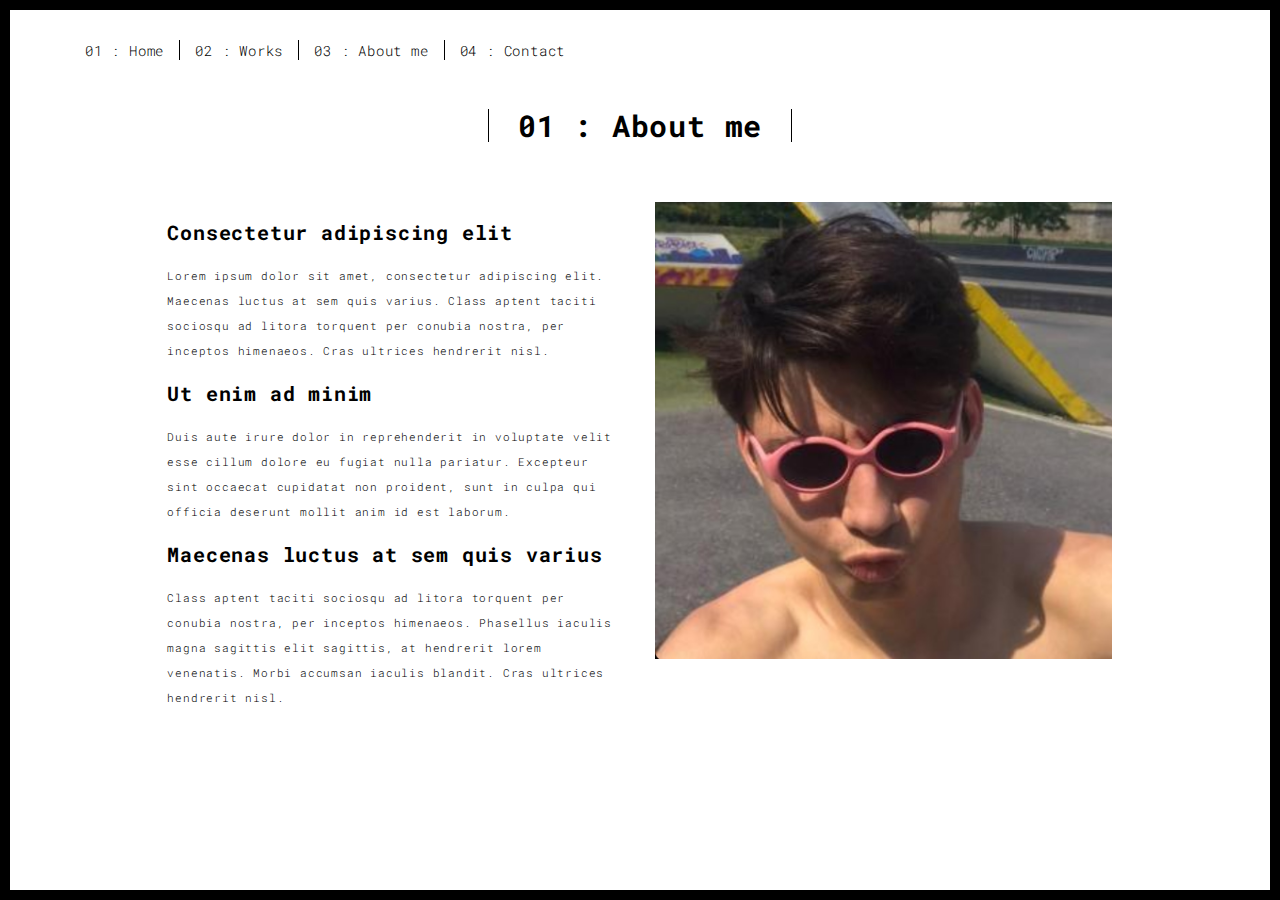
<file: univers/about.html>
<!DOCTYPE html>
<html lang="en">

<head>
  <meta charset="UTF-8">
  <meta content="IE=edge" http-equiv="X-UA-Compatible">
  <meta content="width=device-width,initial-scale=1" name="viewport">
  <meta content="description" name="description">
  <meta name="google" content="notranslate" />
  <meta content="Mashup templates have been developped by Orson.io team" name="author">

  <!-- Disable tap highlight on IE -->
  <meta name="msapplication-tap-highlight" content="no">
  
  <link rel="apple-touch-icon" sizes="180x180" href="./assets/apple-icon-180x180.png">
  <link href="./assets/favicon.ico" rel="icon">

  <title>Title page</title>  

<link href="./main.3f6952e4.css" rel="stylesheet"></head>

<body class="">
<div id="site-border-left"></div>
<div id="site-border-right"></div>
<div id="site-border-top"></div>
<div id="site-border-bottom"></div>
 <!-- Add your content of header -->
<header>
  <nav class="navbar  navbar-fixed-top navbar-default">
    <div class="container">
        <button type="button" class="navbar-toggle collapsed" data-toggle="collapse" data-target="#navbar-collapse" aria-expanded="false">
          <span class="sr-only">Toggle navigation</span>
          <span class="icon-bar"></span>
          <span class="icon-bar"></span>
          <span class="icon-bar"></span>
        </button>

      <div class="collapse navbar-collapse" id="navbar-collapse">
        <ul class="nav navbar-nav ">
          <li><a href="./index.html" title="">01 : Home</a></li>
          <li><a href="./works.html" title="">02 : Works</a></li>
          <li><a href="./about.html" title="">03 : About me</a></li>
          <li><a href="./contact.html" title="">04 : Contact</a></li>
        </ul>


      </div> 
    </div>
  </nav>
</header>

<div class="section-container">
    <div class="container">
      <div class="row">
        <div class="col-xs-12">
          <div class="section-container-spacer text-center">
            <h1 class="h2">01 : About me</h1>
          </div>
          
          <div class="row">
            <div class="col-md-10 col-md-offset-1">
              <div class="row">
                <div class="col-xs-12 col-md-6">
                  <h3>Consectetur adipiscing elit</h3>
                  <p>Lorem ipsum dolor sit amet, consectetur adipiscing elit. Maecenas luctus at sem quis varius. 
                  Class aptent taciti sociosqu ad litora torquent per conubia nostra, per inceptos himenaeos. Cras ultrices hendrerit nisl.</p>
                  <h3>Ut enim ad minim </h3>
                  <p>Duis aute irure dolor in reprehenderit in voluptate velit esse
                  cillum dolore eu fugiat nulla pariatur. Excepteur sint occaecat cupidatat non
                  proident, sunt in culpa qui officia deserunt mollit anim id est laborum. 
                  <h3>Maecenas luctus at sem quis varius</h3>
                  <p>
                  Class aptent taciti sociosqu ad litora torquent per conubia nostra, per inceptos himenaeos. Phasellus iaculis magna sagittis elit sagittis, at hendrerit lorem venenatis. Morbi accumsan iaculis blandit. Cras ultrices hendrerit nisl.</p>
                </div>
                <div class="col-xs-12 col-md-6">
                  <img src="assets/images/IMG_20211205_004903_139.jpg" class="img-responsive" alt="">
                </div>
              </div>
            </div>
          </div>
          
          
       </div>
      </div>
    </div>
  </div>


<footer class="footer-container text-center">
  <div class="container">
    <div class="row">
      <div class="col-xs-12">
        
      </div>
    </div>
  </div>
</footer>

<script>
  document.addEventListener("DOMContentLoaded", function (event) {
     navActivePage();
  });
</script>

<!-- Google Analytics: change UA-XXXXX-X to be your site's ID 

<script>
  (function (i, s, o, g, r, a, m) {
    i['GoogleAnalyticsObject'] = r; i[r] = i[r] || function () {
      (i[r].q = i[r].q || []).push(arguments)
    }, i[r].l = 1 * new Date(); a = s.createElement(o),
      m = s.getElementsByTagName(o)[0]; a.async = 1; a.src = g; m.parentNode.insertBefore(a, m)
  })(window, document, 'script', '//www.google-analytics.com/analytics.js', 'ga');
  ga('create', 'UA-XXXXX-X', 'auto');
  ga('send', 'pageview');
</script>

--> <script type="text/javascript" src="./main.70a66962.js"></script></body>

</html>
</file>
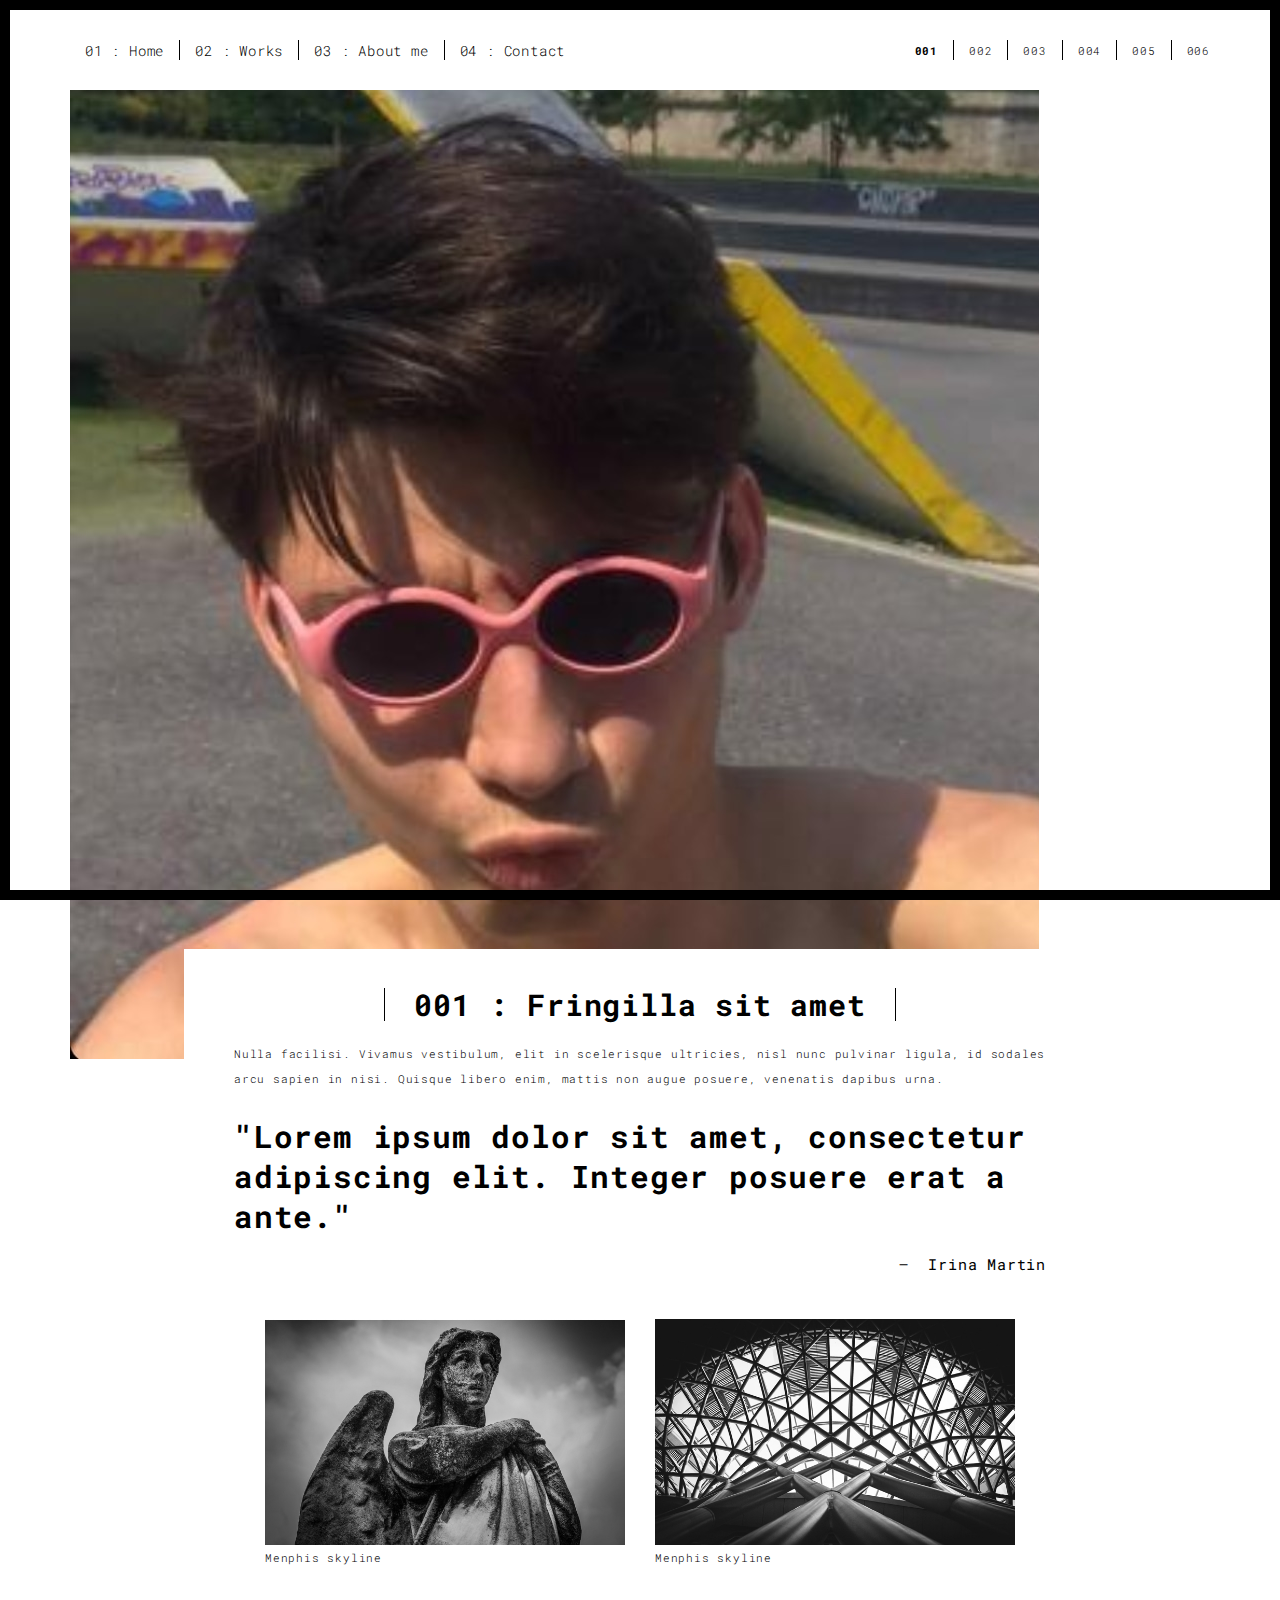
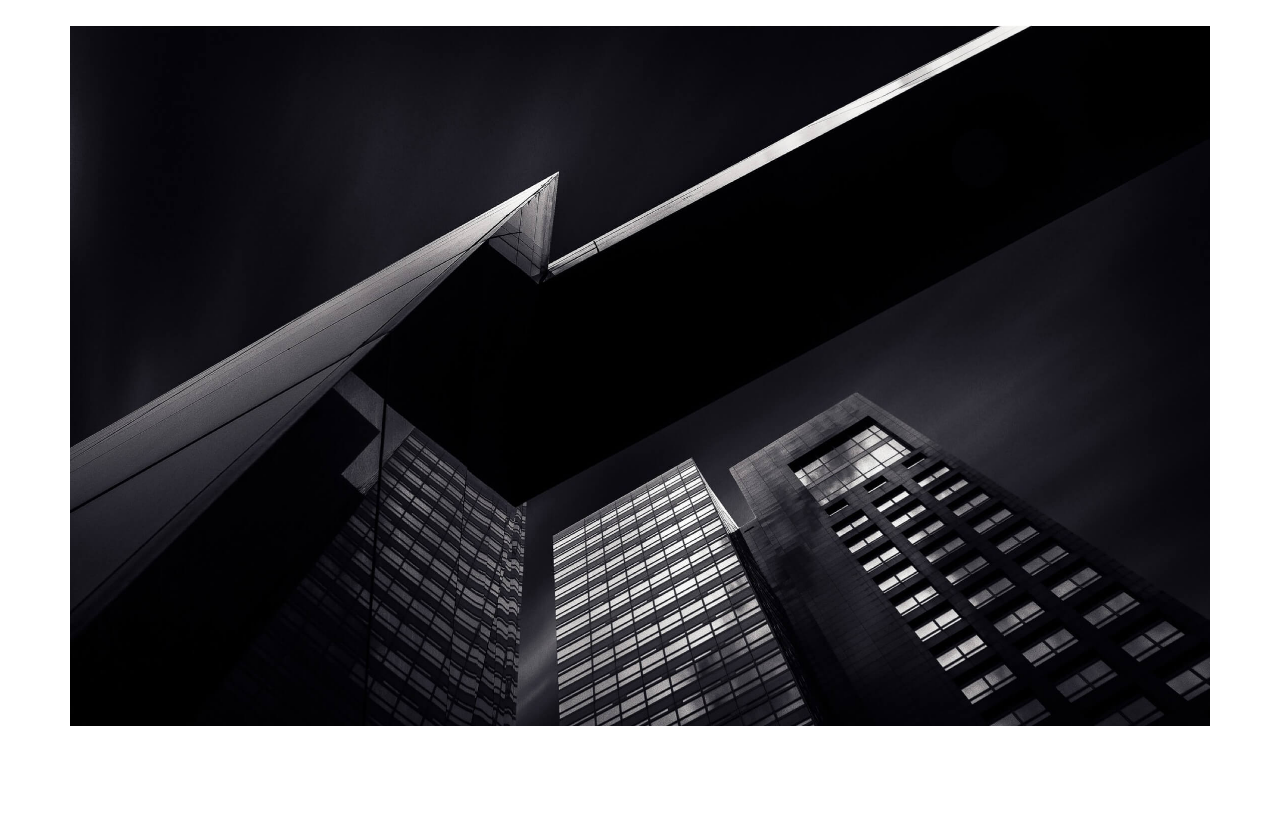
<file: univers/work.html>
<!DOCTYPE html>
<html lang="en">

<head>
  <meta charset="UTF-8">
  <meta content="IE=edge" http-equiv="X-UA-Compatible">
  <meta content="width=device-width,initial-scale=1" name="viewport">
  <meta content="description" name="description">
  <meta name="google" content="notranslate" />
  <meta content="Mashup templates have been developped by Orson.io team" name="author">

  <!-- Disable tap highlight on IE -->
  <meta name="msapplication-tap-highlight" content="no">
  
  <link rel="apple-touch-icon" sizes="180x180" href="./assets/apple-icon-180x180.png">
  <link href="./assets/favicon.ico" rel="icon">

  <title>Work</title>  

<link href="./main.3f6952e4.css" rel="stylesheet"></head>

<body class="">
<div id="site-border-left"></div>
<div id="site-border-right"></div>
<div id="site-border-top"></div>
<div id="site-border-bottom"></div>
<!-- Add your content of header -->
<header>
  <nav class="navbar  navbar-fixed-top navbar-default">
    <div class="container">
        <button type="button" class="navbar-toggle collapsed" data-toggle="collapse" data-target="#navbar-collapse" aria-expanded="false">
          <span class="sr-only">Toggle navigation</span>
          <span class="icon-bar"></span>
          <span class="icon-bar"></span>
          <span class="icon-bar"></span>
        </button>

      <div class="collapse navbar-collapse" id="navbar-collapse">
        <ul class="nav navbar-nav ">
          <li><a href="./index.html" title="">01 : Home</a></li>
          <li><a href="./works.html" title="">02 : Works</a></li>
          <li><a href="./about.html" title="">03 : About me</a></li>
          <li><a href="./contact.html" title="">04 : Contact</a></li>
        </ul>


          <ul class="nav navbar-nav navbar-right navbar-small visible-md visible-lg">
            <li><a href="./index.html" title="" class="active">001</a></li>
            <li><a href="./index.html" title="">002</a></li>
            <li><a href="./index.html" title="">003</a></li>
            <li><a href="./index.html" title="">004</a></li>
            <li><a href="./index.html" title="">005</a></li>
            <li><a href="./index.html" title="">006</a></li>
          </ul>


      </div> 
    </div>
  </nav>
</header>
<div class="section-container">
  <div class="container">
    <div class="row">
      <div class="col-xs-12">
        <img src="assets/images/IMG_20211205_004903_139.jpg"img-responsive" alt="">
        <div class="card-container">
          <div class="text-center">
            <h1 class="h2">001 : Fringilla sit amet</h1>
          </div>
          <p>Nulla facilisi. Vivamus vestibulum, elit in scelerisque ultricies, nisl nunc pulvinar ligula, id sodales arcu sapien in nisi. Quisque libero enim, mattis non augue posuere, venenatis dapibus urna.</p>

          <blockquote>
            <p>"Lorem ipsum dolor sit amet, consectetur adipiscing elit. Integer posuere erat a ante."</p>
            <small class="pull-right">Irina Martin</small>
          </blockquote>
        </div>
      </div>

      
      
      <div class="col-md-8 col-md-offset-2 section-container-spacer">
        <div class="row">
          <div class="col-xs-12 col-md-6">
            <img src="./assets/images/work001-02.jpg" class="img-responsive" alt="">
            <p>Menphis skyline</p>
          </div>
          <div class="col-xs-12 col-md-6">
            <img src="./assets/images/work001-03.jpg" class="img-responsive" alt="">
            <p>Menphis skyline</p>
          </div>
        </div>
      </div>

      <div class="col-xs-12">
        <img src="./assets/images/work001-04.jpg" class="img-responsive" alt="">
      </div>

    </div>
  </div>
</div>


<footer class="footer-container text-center">
  <div class="container">
    <div class="row">
      <div class="col-xs-12">
      </div>
    </div>
  </div>
</footer>

<script>
  document.addEventListener("DOMContentLoaded", function (event) {
     navActivePage();
  });
</script>

<!-- Google Analytics: change UA-XXXXX-X to be your site's ID 

<script>
  (function (i, s, o, g, r, a, m) {
    i['GoogleAnalyticsObject'] = r; i[r] = i[r] || function () {
      (i[r].q = i[r].q || []).push(arguments)
    }, i[r].l = 1 * new Date(); a = s.createElement(o),
      m = s.getElementsByTagName(o)[0]; a.async = 1; a.src = g; m.parentNode.insertBefore(a, m)
  })(window, document, 'script', '//www.google-analytics.com/analytics.js', 'ga');
  ga('create', 'UA-XXXXX-X', 'auto');
  ga('send', 'pageview');
</script>

--> <script type="text/javascript" src="./main.70a66962.js"></script></body>

</html>
</file>
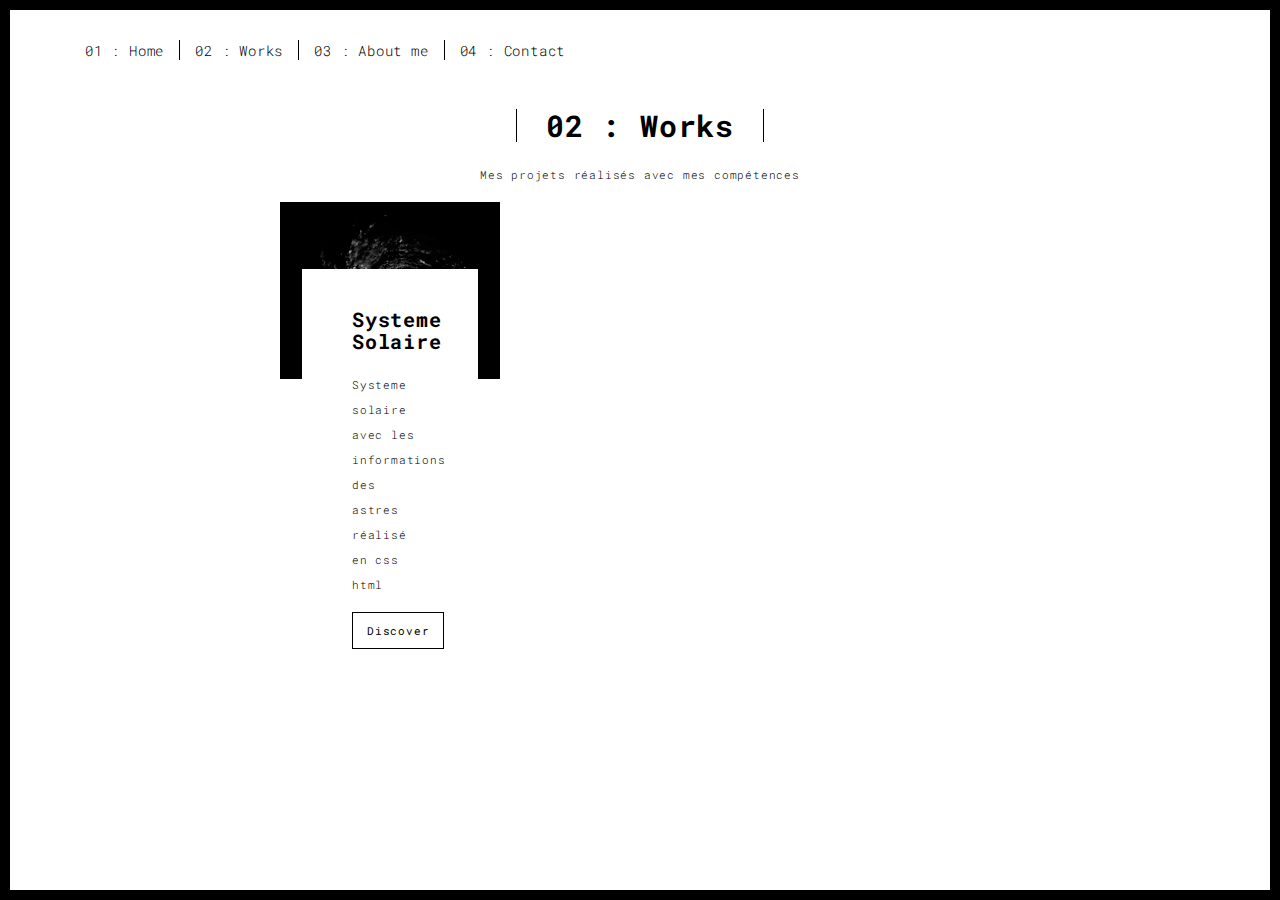
<file: univers/works.html>
<!DOCTYPE html>
<html lang="en">

<head>
  <meta charset="UTF-8">
  <meta content="IE=edge" http-equiv="X-UA-Compatible">
  <meta content="width=device-width,initial-scale=1" name="viewport">
  <meta content="description" name="description">
  <meta name="google" content="notranslate" />
  <meta content="Mashup templates have been developped by Orson.io team" name="author">

  <!-- Disable tap highlight on IE -->
  <meta name="msapplication-tap-highlight" content="no">
  
  <link rel="apple-touch-icon" sizes="180x180" href="./assets/apple-icon-180x180.png">
  <link href="./assets/favicon.ico" rel="icon">

  <title>Project</title>  

<link href="./main.3f6952e4.css" rel="stylesheet"></head>

<body class="">
<div id="site-border-left"></div>
<div id="site-border-right"></div>
<div id="site-border-top"></div>
<div id="site-border-bottom"></div>
 <!-- Add your content of header -->
<header>
  <nav class="navbar  navbar-fixed-top navbar-default">
    <div class="container">
        <button type="button" class="navbar-toggle collapsed" data-toggle="collapse" data-target="#navbar-collapse" aria-expanded="false">
          <span class="sr-only">Toggle navigation</span>
          <span class="icon-bar"></span>
          <span class="icon-bar"></span>
          <span class="icon-bar"></span>
        </button>

      <div class="collapse navbar-collapse" id="navbar-collapse">
        <ul class="nav navbar-nav ">
          <li><a href="./index.html" title="">01 : Home</a></li>
          <li><a href="./works.html" title="">02 : Works</a></li>
          <li><a href="./about.html" title="">03 : About me</a></li>
          <li><a href="./contact.html" title="">04 : Contact</a></li>
        </ul>


      </div> 
    </div>
  </nav>
</header>

<div class="section-container">
  <div class="container">
    <div class="row">
      
      <div class="col-sm-8 col-sm-offset-2 section-container-spacer">
        <div class="text-center">
          <h1 class="h2">02 : Works</h1>
          <p>Mes projets réalisés avec mes compétences 
      </div>

      <div class="col-md-12">
     
      <div id="myCarousel" class="carousel slide projects-carousel">
        <!-- Carousel items -->
            <div class="item">
                <div class="row">
                  <div class="col-sm-4">
                    <a href="../portfolio.html" class="black-image-project-hover">
                      <img src="assets/images/OIP.jfif" alt="Image" class="img-responsive">
                    </a>
                    <div class="card-container">
                      <h4></h4>
                      <h3>Systeme Solaire</h3>
                      <p>Systeme solaire avec les informations des astres réalisé en css html</p>
                      <a href="../portfolio.html" class="btn btn-default">Discover</a>
                    </div>
                  </div>
                </div>
                <!--/row-->
            </div>
            
            <!--/item-->
        </div>


    <!--/myCarousel-->
    </div>



    </div>
  </div>
</div>


<footer class="footer-container text-center">
  <div class="container">
    <div class="row">
      <div class="col-xs-12">
      </div>
    </div>
  </div>
</footer>

<script>
  document.addEventListener("DOMContentLoaded", function (event) {
     navActivePage();
  });
</script>

<!-- Google Analytics: change UA-XXXXX-X to be your site's ID 

<script>
  (function (i, s, o, g, r, a, m) {
    i['GoogleAnalyticsObject'] = r; i[r] = i[r] || function () {
      (i[r].q = i[r].q || []).push(arguments)
    }, i[r].l = 1 * new Date(); a = s.createElement(o),
      m = s.getElementsByTagName(o)[0]; a.async = 1; a.src = g; m.parentNode.insertBefore(a, m)
  })(window, document, 'script', '//www.google-analytics.com/analytics.js', 'ga');
  ga('create', 'UA-XXXXX-X', 'auto');
  ga('send', 'pageview');
</script>

--> <script type="text/javascript" src="./main.70a66962.js"></script></body>

</html>
</file>
<file: univers/main.3f6952e4.css>
@import url(https://fonts.googleapis.com/css?family=Roboto:900|Roboto+Mono:300,400,700);@import url(https://maxcdn.bootstrapcdn.com/font-awesome/4.7.0/css/font-awesome.min.css);/*!
 * Bootstrap v3.3.7 (http://getbootstrap.com)
 * Copyright 2011-2016 Twitter, Inc.
 * Licensed under MIT (https://github.com/twbs/bootstrap/blob/master/LICENSE)
 */
/*! normalize.css v3.0.3 | MIT License | github.com/necolas/normalize.css */html{font-family:sans-serif;-ms-text-size-adjust:100%;-webkit-text-size-adjust:100%}body{margin:0}article,aside,details,figcaption,figure,footer,header,hgroup,main,menu,nav,section,summary{display:block}audio,canvas,progress,video{display:inline-block;vertical-align:baseline}audio:not([controls]){display:none;height:0}[hidden],template{display:none}a{background-color:transparent}a:active,a:hover{outline:0}abbr[title]{border-bottom:1px dotted}b,strong{font-weight:700}dfn{font-style:italic}h1{font-size:2em;margin:.67em 0}mark{background:#ff0;color:#000}small{font-size:80%}sub,sup{font-size:75%;line-height:0;position:relative;vertical-align:baseline}sup{top:-.5em}sub{bottom:-.25em}img{border:0}svg:not(:root){overflow:hidden}figure{margin:1em 40px}hr{box-sizing:content-box;height:0}pre{overflow:auto}code,kbd,pre,samp{font-family:monospace,monospace;font-size:1em}button,input,optgroup,select,textarea{color:inherit;font:inherit;margin:0}button{overflow:visible}button,select{text-transform:none}button,html input[type=button],input[type=reset],input[type=submit]{-webkit-appearance:button;cursor:pointer}button[disabled],html input[disabled]{cursor:default}button::-moz-focus-inner,input::-moz-focus-inner{border:0;padding:0}input{line-height:normal}input[type=checkbox],input[type=radio]{box-sizing:border-box;padding:0}input[type=number]::-webkit-inner-spin-button,input[type=number]::-webkit-outer-spin-button{height:auto}input[type=search]{-webkit-appearance:textfield;box-sizing:content-box}input[type=search]::-webkit-search-cancel-button,input[type=search]::-webkit-search-decoration{-webkit-appearance:none}fieldset{border:1px solid silver;margin:0 2px;padding:.35em .625em .75em}textarea{overflow:auto}optgroup{font-weight:700}table{border-collapse:collapse;border-spacing:0}td,th{padding:0}

/*! Source: https://github.com/h5bp/html5-boilerplate/blob/master/src/css/main.css */@media print{*,:after,:before{background:transparent!important;color:#000!important;box-shadow:none!important;text-shadow:none!important}a,a:visited{text-decoration:underline}a[href]:after{content:" (" attr(href) ")"}abbr[title]:after{content:" (" attr(title) ")"}a[href^="#"]:after,a[href^="javascript:"]:after{content:""}blockquote,pre{border:1px solid #999;page-break-inside:avoid}thead{display:table-header-group}img,tr{page-break-inside:avoid}img{max-width:100%!important}h2,h3,p{orphans:3;widows:3}h2,h3{page-break-after:avoid}.navbar{display:none}.btn>.caret,.dropup>.btn>.caret{border-top-color:#000!important}.label{border:1px solid #000}.table{border-collapse:collapse!important}.table td,.table th{background-color:#fff!important}.table-bordered td,.table-bordered th{border:1px solid #ddd!important}}*,:after,:before{-webkit-box-sizing:border-box;-moz-box-sizing:border-box;box-sizing:border-box}html{font-size:10px;-webkit-tap-highlight-color:transparent}body{font-family:Roboto Mono,Helvetica,Arial,sans-serif;font-size:11px;line-height:1.78;color:#000;background-color:#fff}button,input,select,textarea{font-family:inherit;font-size:inherit;line-height:inherit}a{color:#001aff;text-decoration:none}a:focus,a:hover{color:#0012b3;text-decoration:underline}a:focus{outline:5px auto -webkit-focus-ring-color;outline-offset:-2px}figure{margin:0}img{vertical-align:middle}.img-responsive{display:block;max-width:100%;height:auto}.img-rounded{border-radius:0}.img-thumbnail{padding:4px;line-height:1.78;background-color:#fff;border:1px solid #ddd;border-radius:0;-webkit-transition:all .2s ease-in-out;-o-transition:all .2s ease-in-out;transition:all .2s ease-in-out;display:inline-block;max-width:100%;height:auto}.img-circle{border-radius:50%}hr{margin-top:19px;margin-bottom:19px;border:0;border-top:1px solid #eee}.sr-only{position:absolute;width:1px;height:1px;margin:-1px;padding:0;overflow:hidden;clip:rect(0,0,0,0);border:0}.sr-only-focusable:active,.sr-only-focusable:focus{position:static;width:auto;height:auto;margin:0;overflow:visible;clip:auto}[role=button]{cursor:pointer}.h1,.h2,.h3,.h4,.h5,.h6,h1,h2,h3,h4,h5,h6{font-family:Roboto Mono,Helvetica,Arial,sans-serif;font-weight:700;line-height:1.1;color:#000}.h1 .small,.h1 small,.h2 .small,.h2 small,.h3 .small,.h3 small,.h4 .small,.h4 small,.h5 .small,.h5 small,.h6 .small,.h6 small,h1 .small,h1 small,h2 .small,h2 small,h3 .small,h3 small,h4 .small,h4 small,h5 .small,h5 small,h6 .small,h6 small{font-weight:400;line-height:1;color:#777}.h1,.h2,.h3,h1,h2,h3{margin-top:19px;margin-bottom:9.5px}.h1 .small,.h1 small,.h2 .small,.h2 small,.h3 .small,.h3 small,h1 .small,h1 small,h2 .small,h2 small,h3 .small,h3 small{font-size:65%}.h4,.h5,.h6,h4,h5,h6{margin-top:9.5px;margin-bottom:9.5px}.h4 .small,.h4 small,.h5 .small,.h5 small,.h6 .small,.h6 small,h4 .small,h4 small,h5 .small,h5 small,h6 .small,h6 small{font-size:75%}.h1,h1{font-size:70px}.h2,h2{font-size:30px}.h3,h3{font-size:20px}.h4,.h5,h4,h5{font-size:11px}.h6,h6{font-size:10px}p{margin:0 0 9.5px}.lead{margin-bottom:19px;font-size:12px;font-weight:300;line-height:1.4}@media (min-width:768px){.lead{font-size:16.5px}}.small,small{font-size:90%}.mark,mark{background-color:#fcf8e3;padding:.2em}.text-left{text-align:left}.text-right{text-align:right}.text-center{text-align:center}.text-justify{text-align:justify}.text-nowrap{white-space:nowrap}.text-lowercase{text-transform:lowercase}.initialism,.text-uppercase{text-transform:uppercase}.text-capitalize{text-transform:capitalize}.text-muted{color:#777}.text-primary{color:#001aff}a.text-primary:focus,a.text-primary:hover{color:#0015cc}.text-success{color:#fff}a.text-success:focus,a.text-success:hover{color:#e6e6e6}.text-info{color:#31708f}a.text-info:focus,a.text-info:hover{color:#245269}.text-warning{color:#8a6d3b}a.text-warning:focus,a.text-warning:hover{color:#66512c}.text-danger{color:#fff}a.text-danger:focus,a.text-danger:hover{color:#e6e6e6}.bg-primary{color:#fff;background-color:#001aff}a.bg-primary:focus,a.bg-primary:hover{background-color:#0015cc}.bg-success,a.bg-success:focus,a.bg-success:hover{background-color:#000}.bg-info{background-color:#d9edf7}a.bg-info:focus,a.bg-info:hover{background-color:#afd9ee}.bg-warning{background-color:#fcf8e3}a.bg-warning:focus,a.bg-warning:hover{background-color:#f7ecb5}.bg-danger{background-color:red}a.bg-danger:focus,a.bg-danger:hover{background-color:#c00}.page-header{padding-bottom:8.5px;margin:38px 0 19px;border-bottom:1px solid #eee}ol,ul{margin-top:0;margin-bottom:9.5px}ol ol,ol ul,ul ol,ul ul{margin-bottom:0}.list-inline,.list-unstyled{padding-left:0;list-style:none}.list-inline{margin-left:-5px}.list-inline>li{display:inline-block;padding-left:5px;padding-right:5px}dl{margin-top:0;margin-bottom:19px}dd,dt{line-height:1.78}dt{font-weight:700}dd{margin-left:0}.dl-horizontal dd:after,.dl-horizontal dd:before{content:" ";display:table}.dl-horizontal dd:after{clear:both}@media (min-width:768px){.dl-horizontal dt{float:left;width:160px;clear:left;text-align:right;overflow:hidden;text-overflow:ellipsis;white-space:nowrap}.dl-horizontal dd{margin-left:180px}}abbr[data-original-title],abbr[title]{cursor:help;border-bottom:1px dotted #777}.initialism{font-size:90%}blockquote{padding:9.5px 19px;margin:0 0 19px;font-size:13.75px;border-left:5px solid #eee}blockquote ol:last-child,blockquote p:last-child,blockquote ul:last-child{margin-bottom:0}blockquote .small,blockquote footer,blockquote small{display:block;font-size:80%;line-height:1.78;color:#777}blockquote .small:before,blockquote footer:before,blockquote small:before{content:"\2014   \A0"}.blockquote-reverse,blockquote.pull-right{padding-right:15px;padding-left:0;border-right:5px solid #eee;border-left:0;text-align:right}.blockquote-reverse .small:before,.blockquote-reverse footer:before,.blockquote-reverse small:before,blockquote.pull-right .small:before,blockquote.pull-right footer:before,blockquote.pull-right small:before{content:""}.blockquote-reverse .small:after,.blockquote-reverse footer:after,.blockquote-reverse small:after,blockquote.pull-right .small:after,blockquote.pull-right footer:after,blockquote.pull-right small:after{content:"\A0   \2014"}address{margin-bottom:19px;font-style:normal;line-height:1.78}code,kbd,pre,samp{font-family:Menlo,Monaco,Consolas,Courier New,monospace}code{color:#c7254e;background-color:#f9f2f4}code,kbd{padding:2px 4px;font-size:90%;border-radius:0}kbd{color:#fff;background-color:#333;box-shadow:inset 0 -1px 0 rgba(0,0,0,.25)}kbd kbd{padding:0;font-size:100%;font-weight:700;box-shadow:none}pre{display:block;padding:9px;margin:0 0 9.5px;font-size:10px;line-height:1.78;word-break:break-all;word-wrap:break-word;color:#333;background-color:#f5f5f5;border:1px solid #ccc;border-radius:0}pre code{padding:0;font-size:inherit;color:inherit;white-space:pre-wrap;background-color:transparent;border-radius:0}.pre-scrollable{max-height:340px;overflow-y:scroll}.container{margin-right:auto;margin-left:auto;padding-left:15px;padding-right:15px}.container:after,.container:before{content:" ";display:table}.container:after{clear:both}@media (min-width:768px){.container{width:750px}}@media (min-width:992px){.container{width:970px}}@media (min-width:1200px){.container{width:1170px}}.container-fluid{margin-right:auto;margin-left:auto;padding-left:15px;padding-right:15px}.container-fluid:after,.container-fluid:before{content:" ";display:table}.container-fluid:after{clear:both}.row{margin-left:-15px;margin-right:-15px}.row:after,.row:before{content:" ";display:table}.row:after{clear:both}.col-lg-1,.col-lg-2,.col-lg-3,.col-lg-4,.col-lg-5,.col-lg-6,.col-lg-7,.col-lg-8,.col-lg-9,.col-lg-10,.col-lg-11,.col-lg-12,.col-md-1,.col-md-2,.col-md-3,.col-md-4,.col-md-5,.col-md-6,.col-md-7,.col-md-8,.col-md-9,.col-md-10,.col-md-11,.col-md-12,.col-sm-1,.col-sm-2,.col-sm-3,.col-sm-4,.col-sm-5,.col-sm-6,.col-sm-7,.col-sm-8,.col-sm-9,.col-sm-10,.col-sm-11,.col-sm-12,.col-xs-1,.col-xs-2,.col-xs-3,.col-xs-4,.col-xs-5,.col-xs-6,.col-xs-7,.col-xs-8,.col-xs-9,.col-xs-10,.col-xs-11,.col-xs-12{position:relative;min-height:1px;padding-left:15px;padding-right:15px}.col-xs-1,.col-xs-2,.col-xs-3,.col-xs-4,.col-xs-5,.col-xs-6,.col-xs-7,.col-xs-8,.col-xs-9,.col-xs-10,.col-xs-11,.col-xs-12{float:left}.col-xs-1{width:8.33333%}.col-xs-2{width:16.66667%}.col-xs-3{width:25%}.col-xs-4{width:33.33333%}.col-xs-5{width:41.66667%}.col-xs-6{width:50%}.col-xs-7{width:58.33333%}.col-xs-8{width:66.66667%}.col-xs-9{width:75%}.col-xs-10{width:83.33333%}.col-xs-11{width:91.66667%}.col-xs-12{width:100%}.col-xs-pull-0{right:auto}.col-xs-pull-1{right:8.33333%}.col-xs-pull-2{right:16.66667%}.col-xs-pull-3{right:25%}.col-xs-pull-4{right:33.33333%}.col-xs-pull-5{right:41.66667%}.col-xs-pull-6{right:50%}.col-xs-pull-7{right:58.33333%}.col-xs-pull-8{right:66.66667%}.col-xs-pull-9{right:75%}.col-xs-pull-10{right:83.33333%}.col-xs-pull-11{right:91.66667%}.col-xs-pull-12{right:100%}.col-xs-push-0{left:auto}.col-xs-push-1{left:8.33333%}.col-xs-push-2{left:16.66667%}.col-xs-push-3{left:25%}.col-xs-push-4{left:33.33333%}.col-xs-push-5{left:41.66667%}.col-xs-push-6{left:50%}.col-xs-push-7{left:58.33333%}.col-xs-push-8{left:66.66667%}.col-xs-push-9{left:75%}.col-xs-push-10{left:83.33333%}.col-xs-push-11{left:91.66667%}.col-xs-push-12{left:100%}.col-xs-offset-0{margin-left:0}.col-xs-offset-1{margin-left:8.33333%}.col-xs-offset-2{margin-left:16.66667%}.col-xs-offset-3{margin-left:25%}.col-xs-offset-4{margin-left:33.33333%}.col-xs-offset-5{margin-left:41.66667%}.col-xs-offset-6{margin-left:50%}.col-xs-offset-7{margin-left:58.33333%}.col-xs-offset-8{margin-left:66.66667%}.col-xs-offset-9{margin-left:75%}.col-xs-offset-10{margin-left:83.33333%}.col-xs-offset-11{margin-left:91.66667%}.col-xs-offset-12{margin-left:100%}@media (min-width:768px){.col-sm-1,.col-sm-2,.col-sm-3,.col-sm-4,.col-sm-5,.col-sm-6,.col-sm-7,.col-sm-8,.col-sm-9,.col-sm-10,.col-sm-11,.col-sm-12{float:left}.col-sm-1{width:8.33333%}.col-sm-2{width:16.66667%}.col-sm-3{width:25%}.col-sm-4{width:33.33333%}.col-sm-5{width:41.66667%}.col-sm-6{width:50%}.col-sm-7{width:58.33333%}.col-sm-8{width:66.66667%}.col-sm-9{width:75%}.col-sm-10{width:83.33333%}.col-sm-11{width:91.66667%}.col-sm-12{width:100%}.col-sm-pull-0{right:auto}.col-sm-pull-1{right:8.33333%}.col-sm-pull-2{right:16.66667%}.col-sm-pull-3{right:25%}.col-sm-pull-4{right:33.33333%}.col-sm-pull-5{right:41.66667%}.col-sm-pull-6{right:50%}.col-sm-pull-7{right:58.33333%}.col-sm-pull-8{right:66.66667%}.col-sm-pull-9{right:75%}.col-sm-pull-10{right:83.33333%}.col-sm-pull-11{right:91.66667%}.col-sm-pull-12{right:100%}.col-sm-push-0{left:auto}.col-sm-push-1{left:8.33333%}.col-sm-push-2{left:16.66667%}.col-sm-push-3{left:25%}.col-sm-push-4{left:33.33333%}.col-sm-push-5{left:41.66667%}.col-sm-push-6{left:50%}.col-sm-push-7{left:58.33333%}.col-sm-push-8{left:66.66667%}.col-sm-push-9{left:75%}.col-sm-push-10{left:83.33333%}.col-sm-push-11{left:91.66667%}.col-sm-push-12{left:100%}.col-sm-offset-0{margin-left:0}.col-sm-offset-1{margin-left:8.33333%}.col-sm-offset-2{margin-left:16.66667%}.col-sm-offset-3{margin-left:25%}.col-sm-offset-4{margin-left:33.33333%}.col-sm-offset-5{margin-left:41.66667%}.col-sm-offset-6{margin-left:50%}.col-sm-offset-7{margin-left:58.33333%}.col-sm-offset-8{margin-left:66.66667%}.col-sm-offset-9{margin-left:75%}.col-sm-offset-10{margin-left:83.33333%}.col-sm-offset-11{margin-left:91.66667%}.col-sm-offset-12{margin-left:100%}}@media (min-width:992px){.col-md-1,.col-md-2,.col-md-3,.col-md-4,.col-md-5,.col-md-6,.col-md-7,.col-md-8,.col-md-9,.col-md-10,.col-md-11,.col-md-12{float:left}.col-md-1{width:8.33333%}.col-md-2{width:16.66667%}.col-md-3{width:25%}.col-md-4{width:33.33333%}.col-md-5{width:41.66667%}.col-md-6{width:50%}.col-md-7{width:58.33333%}.col-md-8{width:66.66667%}.col-md-9{width:75%}.col-md-10{width:83.33333%}.col-md-11{width:91.66667%}.col-md-12{width:100%}.col-md-pull-0{right:auto}.col-md-pull-1{right:8.33333%}.col-md-pull-2{right:16.66667%}.col-md-pull-3{right:25%}.col-md-pull-4{right:33.33333%}.col-md-pull-5{right:41.66667%}.col-md-pull-6{right:50%}.col-md-pull-7{right:58.33333%}.col-md-pull-8{right:66.66667%}.col-md-pull-9{right:75%}.col-md-pull-10{right:83.33333%}.col-md-pull-11{right:91.66667%}.col-md-pull-12{right:100%}.col-md-push-0{left:auto}.col-md-push-1{left:8.33333%}.col-md-push-2{left:16.66667%}.col-md-push-3{left:25%}.col-md-push-4{left:33.33333%}.col-md-push-5{left:41.66667%}.col-md-push-6{left:50%}.col-md-push-7{left:58.33333%}.col-md-push-8{left:66.66667%}.col-md-push-9{left:75%}.col-md-push-10{left:83.33333%}.col-md-push-11{left:91.66667%}.col-md-push-12{left:100%}.col-md-offset-0{margin-left:0}.col-md-offset-1{margin-left:8.33333%}.col-md-offset-2{margin-left:16.66667%}.col-md-offset-3{margin-left:25%}.col-md-offset-4{margin-left:33.33333%}.col-md-offset-5{margin-left:41.66667%}.col-md-offset-6{margin-left:50%}.col-md-offset-7{margin-left:58.33333%}.col-md-offset-8{margin-left:66.66667%}.col-md-offset-9{margin-left:75%}.col-md-offset-10{margin-left:83.33333%}.col-md-offset-11{margin-left:91.66667%}.col-md-offset-12{margin-left:100%}}@media (min-width:1200px){.col-lg-1,.col-lg-2,.col-lg-3,.col-lg-4,.col-lg-5,.col-lg-6,.col-lg-7,.col-lg-8,.col-lg-9,.col-lg-10,.col-lg-11,.col-lg-12{float:left}.col-lg-1{width:8.33333%}.col-lg-2{width:16.66667%}.col-lg-3{width:25%}.col-lg-4{width:33.33333%}.col-lg-5{width:41.66667%}.col-lg-6{width:50%}.col-lg-7{width:58.33333%}.col-lg-8{width:66.66667%}.col-lg-9{width:75%}.col-lg-10{width:83.33333%}.col-lg-11{width:91.66667%}.col-lg-12{width:100%}.col-lg-pull-0{right:auto}.col-lg-pull-1{right:8.33333%}.col-lg-pull-2{right:16.66667%}.col-lg-pull-3{right:25%}.col-lg-pull-4{right:33.33333%}.col-lg-pull-5{right:41.66667%}.col-lg-pull-6{right:50%}.col-lg-pull-7{right:58.33333%}.col-lg-pull-8{right:66.66667%}.col-lg-pull-9{right:75%}.col-lg-pull-10{right:83.33333%}.col-lg-pull-11{right:91.66667%}.col-lg-pull-12{right:100%}.col-lg-push-0{left:auto}.col-lg-push-1{left:8.33333%}.col-lg-push-2{left:16.66667%}.col-lg-push-3{left:25%}.col-lg-push-4{left:33.33333%}.col-lg-push-5{left:41.66667%}.col-lg-push-6{left:50%}.col-lg-push-7{left:58.33333%}.col-lg-push-8{left:66.66667%}.col-lg-push-9{left:75%}.col-lg-push-10{left:83.33333%}.col-lg-push-11{left:91.66667%}.col-lg-push-12{left:100%}.col-lg-offset-0{margin-left:0}.col-lg-offset-1{margin-left:8.33333%}.col-lg-offset-2{margin-left:16.66667%}.col-lg-offset-3{margin-left:25%}.col-lg-offset-4{margin-left:33.33333%}.col-lg-offset-5{margin-left:41.66667%}.col-lg-offset-6{margin-left:50%}.col-lg-offset-7{margin-left:58.33333%}.col-lg-offset-8{margin-left:66.66667%}.col-lg-offset-9{margin-left:75%}.col-lg-offset-10{margin-left:83.33333%}.col-lg-offset-11{margin-left:91.66667%}.col-lg-offset-12{margin-left:100%}}table{background-color:transparent}caption{padding-top:8px;padding-bottom:8px;color:#777}caption,th{text-align:left}.table{width:100%;max-width:100%;margin-bottom:19px}.table>tbody>tr>td,.table>tbody>tr>th,.table>tfoot>tr>td,.table>tfoot>tr>th,.table>thead>tr>td,.table>thead>tr>th{padding:8px;line-height:1.78;vertical-align:top;border-top:1px solid #ddd}.table>thead>tr>th{vertical-align:bottom;border-bottom:2px solid #ddd}.table>caption+thead>tr:first-child>td,.table>caption+thead>tr:first-child>th,.table>colgroup+thead>tr:first-child>td,.table>colgroup+thead>tr:first-child>th,.table>thead:first-child>tr:first-child>td,.table>thead:first-child>tr:first-child>th{border-top:0}.table>tbody+tbody{border-top:2px solid #ddd}.table .table{background-color:#fff}.table-condensed>tbody>tr>td,.table-condensed>tbody>tr>th,.table-condensed>tfoot>tr>td,.table-condensed>tfoot>tr>th,.table-condensed>thead>tr>td,.table-condensed>thead>tr>th{padding:5px}.table-bordered,.table-bordered>tbody>tr>td,.table-bordered>tbody>tr>th,.table-bordered>tfoot>tr>td,.table-bordered>tfoot>tr>th,.table-bordered>thead>tr>td,.table-bordered>thead>tr>th{border:1px solid #ddd}.table-bordered>thead>tr>td,.table-bordered>thead>tr>th{border-bottom-width:2px}.table-striped>tbody>tr:nth-of-type(odd){background-color:#f9f9f9}.table-hover>tbody>tr:hover{background-color:#f5f5f5}table col[class*=col-]{position:static;float:none;display:table-column}table td[class*=col-],table th[class*=col-]{position:static;float:none;display:table-cell}.table>tbody>tr.active>td,.table>tbody>tr.active>th,.table>tbody>tr>td.active,.table>tbody>tr>th.active,.table>tfoot>tr.active>td,.table>tfoot>tr.active>th,.table>tfoot>tr>td.active,.table>tfoot>tr>th.active,.table>thead>tr.active>td,.table>thead>tr.active>th,.table>thead>tr>td.active,.table>thead>tr>th.active{background-color:#f5f5f5}.table-hover>tbody>tr.active:hover>td,.table-hover>tbody>tr.active:hover>th,.table-hover>tbody>tr:hover>.active,.table-hover>tbody>tr>td.active:hover,.table-hover>tbody>tr>th.active:hover{background-color:#e8e8e8}.table-hover>tbody>tr.success:hover>td,.table-hover>tbody>tr.success:hover>th,.table-hover>tbody>tr:hover>.success,.table-hover>tbody>tr>td.success:hover,.table-hover>tbody>tr>th.success:hover,.table>tbody>tr.success>td,.table>tbody>tr.success>th,.table>tbody>tr>td.success,.table>tbody>tr>th.success,.table>tfoot>tr.success>td,.table>tfoot>tr.success>th,.table>tfoot>tr>td.success,.table>tfoot>tr>th.success,.table>thead>tr.success>td,.table>thead>tr.success>th,.table>thead>tr>td.success,.table>thead>tr>th.success{background-color:#000}.table>tbody>tr.info>td,.table>tbody>tr.info>th,.table>tbody>tr>td.info,.table>tbody>tr>th.info,.table>tfoot>tr.info>td,.table>tfoot>tr.info>th,.table>tfoot>tr>td.info,.table>tfoot>tr>th.info,.table>thead>tr.info>td,.table>thead>tr.info>th,.table>thead>tr>td.info,.table>thead>tr>th.info{background-color:#d9edf7}.table-hover>tbody>tr.info:hover>td,.table-hover>tbody>tr.info:hover>th,.table-hover>tbody>tr:hover>.info,.table-hover>tbody>tr>td.info:hover,.table-hover>tbody>tr>th.info:hover{background-color:#c4e3f3}.table>tbody>tr.warning>td,.table>tbody>tr.warning>th,.table>tbody>tr>td.warning,.table>tbody>tr>th.warning,.table>tfoot>tr.warning>td,.table>tfoot>tr.warning>th,.table>tfoot>tr>td.warning,.table>tfoot>tr>th.warning,.table>thead>tr.warning>td,.table>thead>tr.warning>th,.table>thead>tr>td.warning,.table>thead>tr>th.warning{background-color:#fcf8e3}.table-hover>tbody>tr.warning:hover>td,.table-hover>tbody>tr.warning:hover>th,.table-hover>tbody>tr:hover>.warning,.table-hover>tbody>tr>td.warning:hover,.table-hover>tbody>tr>th.warning:hover{background-color:#faf2cc}.table>tbody>tr.danger>td,.table>tbody>tr.danger>th,.table>tbody>tr>td.danger,.table>tbody>tr>th.danger,.table>tfoot>tr.danger>td,.table>tfoot>tr.danger>th,.table>tfoot>tr>td.danger,.table>tfoot>tr>th.danger,.table>thead>tr.danger>td,.table>thead>tr.danger>th,.table>thead>tr>td.danger,.table>thead>tr>th.danger{background-color:red}.table-hover>tbody>tr.danger:hover>td,.table-hover>tbody>tr.danger:hover>th,.table-hover>tbody>tr:hover>.danger,.table-hover>tbody>tr>td.danger:hover,.table-hover>tbody>tr>th.danger:hover{background-color:#e60000}.table-responsive{overflow-x:auto;min-height:.01%}@media screen and (max-width:767px){.table-responsive{width:100%;margin-bottom:14.25px;overflow-y:hidden;-ms-overflow-style:-ms-autohiding-scrollbar;border:1px solid #ddd}.table-responsive>.table{margin-bottom:0}.table-responsive>.table>tbody>tr>td,.table-responsive>.table>tbody>tr>th,.table-responsive>.table>tfoot>tr>td,.table-responsive>.table>tfoot>tr>th,.table-responsive>.table>thead>tr>td,.table-responsive>.table>thead>tr>th{white-space:nowrap}.table-responsive>.table-bordered{border:0}.table-responsive>.table-bordered>tbody>tr>td:first-child,.table-responsive>.table-bordered>tbody>tr>th:first-child,.table-responsive>.table-bordered>tfoot>tr>td:first-child,.table-responsive>.table-bordered>tfoot>tr>th:first-child,.table-responsive>.table-bordered>thead>tr>td:first-child,.table-responsive>.table-bordered>thead>tr>th:first-child{border-left:0}.table-responsive>.table-bordered>tbody>tr>td:last-child,.table-responsive>.table-bordered>tbody>tr>th:last-child,.table-responsive>.table-bordered>tfoot>tr>td:last-child,.table-responsive>.table-bordered>tfoot>tr>th:last-child,.table-responsive>.table-bordered>thead>tr>td:last-child,.table-responsive>.table-bordered>thead>tr>th:last-child{border-right:0}.table-responsive>.table-bordered>tbody>tr:last-child>td,.table-responsive>.table-bordered>tbody>tr:last-child>th,.table-responsive>.table-bordered>tfoot>tr:last-child>td,.table-responsive>.table-bordered>tfoot>tr:last-child>th{border-bottom:0}}fieldset{margin:0;min-width:0}fieldset,legend{padding:0;border:0}legend{display:block;width:100%;margin-bottom:19px;font-size:16.5px;line-height:inherit;color:#333;border-bottom:1px solid #e5e5e5}label{display:inline-block;max-width:100%;margin-bottom:5px;font-weight:700}input[type=search]{-webkit-box-sizing:border-box;-moz-box-sizing:border-box;box-sizing:border-box}input[type=checkbox],input[type=radio]{margin:4px 0 0;margin-top:1px\9;line-height:normal}input[type=file]{display:block}input[type=range]{display:block;width:100%}select[multiple],select[size]{height:auto}input[type=checkbox]:focus,input[type=file]:focus,input[type=radio]:focus{outline:5px auto -webkit-focus-ring-color;outline-offset:-2px}output{padding-top:9px}.form-control,output{display:block;font-size:11px;line-height:1.78;color:#555}.form-control{width:100%;height:40px;padding:8px 14px;background-color:#fff;background-image:none;border:1px solid #000;border-radius:0;-webkit-box-shadow:inset 0 1px 1px rgba(0,0,0,.075);box-shadow:inset 0 1px 1px rgba(0,0,0,.075);-webkit-transition:border-color .15s ease-in-out,box-shadow .15s ease-in-out;-o-transition:border-color ease-in-out .15s,box-shadow ease-in-out .15s;transition:border-color .15s ease-in-out,box-shadow .15s ease-in-out}.form-control:focus{border-color:#66afe9;-webkit-box-shadow:inset 0 1px 1px rgba(0,0,0,.075),0 0 8px rgba(102,175,233,.6);box-shadow:inset 0 1px 1px rgba(0,0,0,.075),0 0 8px rgba(102,175,233,.6)}.form-control::-moz-placeholder{color:#999;opacity:1}.form-control:-ms-input-placeholder{color:#999}.form-control::-webkit-input-placeholder{color:#999}.form-control::-ms-expand{border:0;background-color:transparent}.form-control[disabled],.form-control[readonly],fieldset[disabled] .form-control{background-color:#eee;opacity:1}.form-control[disabled],fieldset[disabled] .form-control{cursor:not-allowed}textarea.form-control{height:auto}input[type=search]{-webkit-appearance:none}@media screen and (-webkit-min-device-pixel-ratio:0){input[type=date].form-control,input[type=datetime-local].form-control,input[type=month].form-control,input[type=time].form-control{line-height:40px}.input-group-sm>.input-group-btn>input[type=date].btn,.input-group-sm>.input-group-btn>input[type=datetime-local].btn,.input-group-sm>.input-group-btn>input[type=month].btn,.input-group-sm>.input-group-btn>input[type=time].btn,.input-group-sm>input[type=date].form-control,.input-group-sm>input[type=date].input-group-addon,.input-group-sm>input[type=datetime-local].form-control,.input-group-sm>input[type=datetime-local].input-group-addon,.input-group-sm>input[type=month].form-control,.input-group-sm>input[type=month].input-group-addon,.input-group-sm>input[type=time].form-control,.input-group-sm>input[type=time].input-group-addon,.input-group-sm input[type=date],.input-group-sm input[type=datetime-local],.input-group-sm input[type=month],.input-group-sm input[type=time],input[type=date].input-sm,input[type=datetime-local].input-sm,input[type=month].input-sm,input[type=time].input-sm{line-height:27px}.input-group-lg>.input-group-btn>input[type=date].btn,.input-group-lg>.input-group-btn>input[type=datetime-local].btn,.input-group-lg>.input-group-btn>input[type=month].btn,.input-group-lg>.input-group-btn>input[type=time].btn,.input-group-lg>input[type=date].form-control,.input-group-lg>input[type=date].input-group-addon,.input-group-lg>input[type=datetime-local].form-control,.input-group-lg>input[type=datetime-local].input-group-addon,.input-group-lg>input[type=month].form-control,.input-group-lg>input[type=month].input-group-addon,.input-group-lg>input[type=time].form-control,.input-group-lg>input[type=time].input-group-addon,.input-group-lg input[type=date],.input-group-lg input[type=datetime-local],.input-group-lg input[type=month],.input-group-lg input[type=time],input[type=date].input-lg,input[type=datetime-local].input-lg,input[type=month].input-lg,input[type=time].input-lg{line-height:41px}}.form-group{margin-bottom:15px}.checkbox,.radio{position:relative;display:block;margin-top:10px;margin-bottom:10px}.checkbox label,.radio label{min-height:19px;padding-left:20px;margin-bottom:0;font-weight:400;cursor:pointer}.checkbox-inline input[type=checkbox],.checkbox input[type=checkbox],.radio-inline input[type=radio],.radio input[type=radio]{position:absolute;margin-left:-20px;margin-top:4px\9}.checkbox+.checkbox,.radio+.radio{margin-top:-5px}.checkbox-inline,.radio-inline{position:relative;display:inline-block;padding-left:20px;margin-bottom:0;vertical-align:middle;font-weight:400;cursor:pointer}.checkbox-inline+.checkbox-inline,.radio-inline+.radio-inline{margin-top:0;margin-left:10px}.checkbox-inline.disabled,.checkbox.disabled label,.radio-inline.disabled,.radio.disabled label,fieldset[disabled] .checkbox-inline,fieldset[disabled] .checkbox label,fieldset[disabled] .radio-inline,fieldset[disabled] .radio label,fieldset[disabled] input[type=checkbox],fieldset[disabled] input[type=radio],input[type=checkbox].disabled,input[type=checkbox][disabled],input[type=radio].disabled,input[type=radio][disabled]{cursor:not-allowed}.form-control-static{padding-top:9px;padding-bottom:9px;margin-bottom:0;min-height:30px}.form-control-static.input-lg,.form-control-static.input-sm,.input-group-lg>.form-control-static.form-control,.input-group-lg>.form-control-static.input-group-addon,.input-group-lg>.input-group-btn>.form-control-static.btn,.input-group-sm>.form-control-static.form-control,.input-group-sm>.form-control-static.input-group-addon,.input-group-sm>.input-group-btn>.form-control-static.btn{padding-left:0;padding-right:0}.input-group-sm>.form-control,.input-group-sm>.input-group-addon,.input-group-sm>.input-group-btn>.btn,.input-sm{height:27px;padding:5px 10px;font-size:10px;line-height:1.5;border-radius:0}.input-group-sm>.input-group-btn>select.btn,.input-group-sm>select.form-control,.input-group-sm>select.input-group-addon,select.input-sm{height:27px;line-height:27px}.input-group-sm>.input-group-btn>select[multiple].btn,.input-group-sm>.input-group-btn>textarea.btn,.input-group-sm>select[multiple].form-control,.input-group-sm>select[multiple].input-group-addon,.input-group-sm>textarea.form-control,.input-group-sm>textarea.input-group-addon,select[multiple].input-sm,textarea.input-sm{height:auto}.form-group-sm .form-control{height:27px;padding:5px 10px;font-size:10px;line-height:1.5;border-radius:0}.form-group-sm select.form-control{height:27px;line-height:27px}.form-group-sm select[multiple].form-control,.form-group-sm textarea.form-control{height:auto}.form-group-sm .form-control-static{height:27px;min-height:29px;padding:6px 10px;font-size:10px;line-height:1.5}.input-group-lg>.form-control,.input-group-lg>.input-group-addon,.input-group-lg>.input-group-btn>.btn,.input-lg{height:41px;padding:10px 16px;font-size:14px;line-height:1.33333;border-radius:0}.input-group-lg>.input-group-btn>select.btn,.input-group-lg>select.form-control,.input-group-lg>select.input-group-addon,select.input-lg{height:41px;line-height:41px}.input-group-lg>.input-group-btn>select[multiple].btn,.input-group-lg>.input-group-btn>textarea.btn,.input-group-lg>select[multiple].form-control,.input-group-lg>select[multiple].input-group-addon,.input-group-lg>textarea.form-control,.input-group-lg>textarea.input-group-addon,select[multiple].input-lg,textarea.input-lg{height:auto}.form-group-lg .form-control{height:41px;padding:10px 16px;font-size:14px;line-height:1.33333;border-radius:0}.form-group-lg select.form-control{height:41px;line-height:41px}.form-group-lg select[multiple].form-control,.form-group-lg textarea.form-control{height:auto}.form-group-lg .form-control-static{height:41px;min-height:33px;padding:11px 16px;font-size:14px;line-height:1.33333}.has-feedback{position:relative}.has-feedback .form-control{padding-right:50px}.form-control-feedback{position:absolute;top:0;right:0;z-index:2;display:block;width:40px;height:40px;line-height:40px;text-align:center;pointer-events:none}.form-group-lg .form-control+.form-control-feedback,.input-group-lg+.form-control-feedback,.input-group-lg>.form-control+.form-control-feedback,.input-group-lg>.input-group-addon+.form-control-feedback,.input-group-lg>.input-group-btn>.btn+.form-control-feedback,.input-lg+.form-control-feedback{width:41px;height:41px;line-height:41px}.form-group-sm .form-control+.form-control-feedback,.input-group-sm+.form-control-feedback,.input-group-sm>.form-control+.form-control-feedback,.input-group-sm>.input-group-addon+.form-control-feedback,.input-group-sm>.input-group-btn>.btn+.form-control-feedback,.input-sm+.form-control-feedback{width:27px;height:27px;line-height:27px}.has-success .checkbox,.has-success .checkbox-inline,.has-success.checkbox-inline label,.has-success.checkbox label,.has-success .control-label,.has-success .help-block,.has-success .radio,.has-success .radio-inline,.has-success.radio-inline label,.has-success.radio label{color:#fff}.has-success .form-control{border-color:#fff;-webkit-box-shadow:inset 0 1px 1px rgba(0,0,0,.075);box-shadow:inset 0 1px 1px rgba(0,0,0,.075)}.has-success .form-control:focus{border-color:#e6e6e6;-webkit-box-shadow:inset 0 1px 1px rgba(0,0,0,.075),0 0 6px #fff;box-shadow:inset 0 1px 1px rgba(0,0,0,.075),0 0 6px #fff}.has-success .input-group-addon{color:#fff;border-color:#fff;background-color:#000}.has-success .form-control-feedback{color:#fff}.has-warning .checkbox,.has-warning .checkbox-inline,.has-warning.checkbox-inline label,.has-warning.checkbox label,.has-warning .control-label,.has-warning .help-block,.has-warning .radio,.has-warning .radio-inline,.has-warning.radio-inline label,.has-warning.radio label{color:#8a6d3b}.has-warning .form-control{border-color:#8a6d3b;-webkit-box-shadow:inset 0 1px 1px rgba(0,0,0,.075);box-shadow:inset 0 1px 1px rgba(0,0,0,.075)}.has-warning .form-control:focus{border-color:#66512c;-webkit-box-shadow:inset 0 1px 1px rgba(0,0,0,.075),0 0 6px #c0a16b;box-shadow:inset 0 1px 1px rgba(0,0,0,.075),0 0 6px #c0a16b}.has-warning .input-group-addon{color:#8a6d3b;border-color:#8a6d3b;background-color:#fcf8e3}.has-warning .form-control-feedback{color:#8a6d3b}.has-error .checkbox,.has-error .checkbox-inline,.has-error.checkbox-inline label,.has-error.checkbox label,.has-error .control-label,.has-error .help-block,.has-error .radio,.has-error .radio-inline,.has-error.radio-inline label,.has-error.radio label{color:#fff}.has-error .form-control{border-color:#fff;-webkit-box-shadow:inset 0 1px 1px rgba(0,0,0,.075);box-shadow:inset 0 1px 1px rgba(0,0,0,.075)}.has-error .form-control:focus{border-color:#e6e6e6;-webkit-box-shadow:inset 0 1px 1px rgba(0,0,0,.075),0 0 6px #fff;box-shadow:inset 0 1px 1px rgba(0,0,0,.075),0 0 6px #fff}.has-error .input-group-addon{color:#fff;border-color:#fff;background-color:red}.has-error .form-control-feedback{color:#fff}.has-feedback label~.form-control-feedback{top:24px}.has-feedback label.sr-only~.form-control-feedback{top:0}.help-block{display:block;margin-top:5px;margin-bottom:10px;color:#404040}@media (min-width:768px){.form-inline .form-group{display:inline-block;margin-bottom:0;vertical-align:middle}.form-inline .form-control{display:inline-block;width:auto;vertical-align:middle}.form-inline .form-control-static{display:inline-block}.form-inline .input-group{display:inline-table;vertical-align:middle}.form-inline .input-group .form-control,.form-inline .input-group .input-group-addon,.form-inline .input-group .input-group-btn{width:auto}.form-inline .input-group>.form-control{width:100%}.form-inline .control-label{margin-bottom:0;vertical-align:middle}.form-inline .checkbox,.form-inline .radio{display:inline-block;margin-top:0;margin-bottom:0;vertical-align:middle}.form-inline .checkbox label,.form-inline .radio label{padding-left:0}.form-inline .checkbox input[type=checkbox],.form-inline .radio input[type=radio]{position:relative;margin-left:0}.form-inline .has-feedback .form-control-feedback{top:0}}.form-horizontal .checkbox,.form-horizontal .checkbox-inline,.form-horizontal .radio,.form-horizontal .radio-inline{margin-top:0;margin-bottom:0;padding-top:9px}.form-horizontal .checkbox,.form-horizontal .radio{min-height:28px}.form-horizontal .form-group{margin-left:-15px;margin-right:-15px}.form-horizontal .form-group:after,.form-horizontal .form-group:before{content:" ";display:table}.form-horizontal .form-group:after{clear:both}@media (min-width:768px){.form-horizontal .control-label{text-align:right;margin-bottom:0;padding-top:9px}}.form-horizontal .has-feedback .form-control-feedback{right:15px}@media (min-width:768px){.form-horizontal .form-group-lg .control-label{padding-top:11px;font-size:14px}}@media (min-width:768px){.form-horizontal .form-group-sm .control-label{padding-top:6px;font-size:10px}}.btn{display:inline-block;margin-bottom:0;font-weight:400;text-align:center;vertical-align:middle;touch-action:manipulation;cursor:pointer;background-image:none;border:1px solid transparent;white-space:nowrap;padding:8px 14px;font-size:11px;line-height:1.78;border-radius:0;-webkit-user-select:none;-moz-user-select:none;-ms-user-select:none;user-select:none}.btn.active.focus,.btn.active:focus,.btn.focus,.btn:active.focus,.btn:active:focus,.btn:focus{outline:5px auto -webkit-focus-ring-color;outline-offset:-2px}.btn.focus,.btn:focus,.btn:hover{color:#000;text-decoration:none}.btn.active,.btn:active{outline:0;background-image:none;-webkit-box-shadow:inset 0 3px 5px rgba(0,0,0,.125);box-shadow:inset 0 3px 5px rgba(0,0,0,.125)}.btn.disabled,.btn[disabled],fieldset[disabled] .btn{cursor:not-allowed;opacity:.65;filter:alpha(opacity=65);-webkit-box-shadow:none;box-shadow:none}a.btn.disabled,fieldset[disabled] a.btn{pointer-events:none}.btn-default,.btn-default.active,.btn-default.active.focus,.btn-default.active:focus,.btn-default.active:hover,.btn-default.focus,.btn-default:active,.btn-default:active.focus,.btn-default:active:focus,.btn-default:active:hover,.btn-default:focus,.btn-default:hover,.open>.btn-default.dropdown-toggle,.open>.btn-default.dropdown-toggle.focus,.open>.btn-default.dropdown-toggle:focus,.open>.btn-default.dropdown-toggle:hover{color:#000;background-color:transparent;border-color:#000}.btn-default.active,.btn-default:active,.open>.btn-default.dropdown-toggle{background-image:none}.btn-default.disabled.focus,.btn-default.disabled:focus,.btn-default.disabled:hover,.btn-default[disabled].focus,.btn-default[disabled]:focus,.btn-default[disabled]:hover,fieldset[disabled] .btn-default.focus,fieldset[disabled] .btn-default:focus,fieldset[disabled] .btn-default:hover{background-color:transparent;border-color:#000}.btn-default .badge{color:transparent;background-color:#000}.btn-primary{color:#001aff;background-color:transparent;border-color:#001aff}.btn-primary.focus,.btn-primary:focus{color:#001aff;background-color:transparent;border-color:#000d80}.btn-primary.active,.btn-primary:active,.btn-primary:hover,.open>.btn-primary.dropdown-toggle{color:#001aff;background-color:transparent;border-color:#0014c2}.btn-primary.active.focus,.btn-primary.active:focus,.btn-primary.active:hover,.btn-primary:active.focus,.btn-primary:active:focus,.btn-primary:active:hover,.open>.btn-primary.dropdown-toggle.focus,.open>.btn-primary.dropdown-toggle:focus,.open>.btn-primary.dropdown-toggle:hover{color:#001aff;background-color:transparent;border-color:#000d80}.btn-primary.active,.btn-primary:active,.open>.btn-primary.dropdown-toggle{background-image:none}.btn-primary.disabled.focus,.btn-primary.disabled:focus,.btn-primary.disabled:hover,.btn-primary[disabled].focus,.btn-primary[disabled]:focus,.btn-primary[disabled]:hover,fieldset[disabled] .btn-primary.focus,fieldset[disabled] .btn-primary:focus,fieldset[disabled] .btn-primary:hover{background-color:transparent;border-color:#001aff}.btn-primary .badge{color:transparent;background-color:#001aff}.btn-success{color:#5cb85c;background-color:transparent;border-color:#5cb85c}.btn-success.focus,.btn-success:focus{color:#5cb85c;background-color:transparent;border-color:#2d672d}.btn-success.active,.btn-success:active,.btn-success:hover,.open>.btn-success.dropdown-toggle{color:#5cb85c;background-color:transparent;border-color:#419641}.btn-success.active.focus,.btn-success.active:focus,.btn-success.active:hover,.btn-success:active.focus,.btn-success:active:focus,.btn-success:active:hover,.open>.btn-success.dropdown-toggle.focus,.open>.btn-success.dropdown-toggle:focus,.open>.btn-success.dropdown-toggle:hover{color:#5cb85c;background-color:transparent;border-color:#2d672d}.btn-success.active,.btn-success:active,.open>.btn-success.dropdown-toggle{background-image:none}.btn-success.disabled.focus,.btn-success.disabled:focus,.btn-success.disabled:hover,.btn-success[disabled].focus,.btn-success[disabled]:focus,.btn-success[disabled]:hover,fieldset[disabled] .btn-success.focus,fieldset[disabled] .btn-success:focus,fieldset[disabled] .btn-success:hover{background-color:transparent;border-color:#5cb85c}.btn-success .badge{color:transparent;background-color:#5cb85c}.btn-info{border-color:#5bc0de}.btn-info,.btn-info.focus,.btn-info:focus{color:#5bc0de;background-color:transparent}.btn-info.focus,.btn-info:focus{border-color:#1f7e9a}.btn-info.active,.btn-info:active,.btn-info:hover,.open>.btn-info.dropdown-toggle{color:#5bc0de;background-color:transparent;border-color:#2aabd2}.btn-info.active.focus,.btn-info.active:focus,.btn-info.active:hover,.btn-info:active.focus,.btn-info:active:focus,.btn-info:active:hover,.open>.btn-info.dropdown-toggle.focus,.open>.btn-info.dropdown-toggle:focus,.open>.btn-info.dropdown-toggle:hover{color:#5bc0de;background-color:transparent;border-color:#1f7e9a}.btn-info.active,.btn-info:active,.open>.btn-info.dropdown-toggle{background-image:none}.btn-info.disabled.focus,.btn-info.disabled:focus,.btn-info.disabled:hover,.btn-info[disabled].focus,.btn-info[disabled]:focus,.btn-info[disabled]:hover,fieldset[disabled] .btn-info.focus,fieldset[disabled] .btn-info:focus,fieldset[disabled] .btn-info:hover{background-color:transparent;border-color:#5bc0de}.btn-info .badge{color:transparent;background-color:#5bc0de}.btn-warning{color:#f0ad4e;background-color:transparent;border-color:#f0ad4e}.btn-warning.focus,.btn-warning:focus{color:#f0ad4e;background-color:transparent;border-color:#b06d0f}.btn-warning.active,.btn-warning:active,.btn-warning:hover,.open>.btn-warning.dropdown-toggle{color:#f0ad4e;background-color:transparent;border-color:#eb9316}.btn-warning.active.focus,.btn-warning.active:focus,.btn-warning.active:hover,.btn-warning:active.focus,.btn-warning:active:focus,.btn-warning:active:hover,.open>.btn-warning.dropdown-toggle.focus,.open>.btn-warning.dropdown-toggle:focus,.open>.btn-warning.dropdown-toggle:hover{color:#f0ad4e;background-color:transparent;border-color:#b06d0f}.btn-warning.active,.btn-warning:active,.open>.btn-warning.dropdown-toggle{background-image:none}.btn-warning.disabled.focus,.btn-warning.disabled:focus,.btn-warning.disabled:hover,.btn-warning[disabled].focus,.btn-warning[disabled]:focus,.btn-warning[disabled]:hover,fieldset[disabled] .btn-warning.focus,fieldset[disabled] .btn-warning:focus,fieldset[disabled] .btn-warning:hover{background-color:transparent;border-color:#f0ad4e}.btn-warning .badge{color:transparent;background-color:#f0ad4e}.btn-danger{color:#d9534f;background-color:transparent;border-color:#d9534f}.btn-danger.focus,.btn-danger:focus{color:#d9534f;background-color:transparent;border-color:#8b211e}.btn-danger.active,.btn-danger:active,.btn-danger:hover,.open>.btn-danger.dropdown-toggle{color:#d9534f;background-color:transparent;border-color:#c12e2a}.btn-danger.active.focus,.btn-danger.active:focus,.btn-danger.active:hover,.btn-danger:active.focus,.btn-danger:active:focus,.btn-danger:active:hover,.open>.btn-danger.dropdown-toggle.focus,.open>.btn-danger.dropdown-toggle:focus,.open>.btn-danger.dropdown-toggle:hover{color:#d9534f;background-color:transparent;border-color:#8b211e}.btn-danger.active,.btn-danger:active,.open>.btn-danger.dropdown-toggle{background-image:none}.btn-danger.disabled.focus,.btn-danger.disabled:focus,.btn-danger.disabled:hover,.btn-danger[disabled].focus,.btn-danger[disabled]:focus,.btn-danger[disabled]:hover,fieldset[disabled] .btn-danger.focus,fieldset[disabled] .btn-danger:focus,fieldset[disabled] .btn-danger:hover{background-color:transparent;border-color:#d9534f}.btn-danger .badge{color:transparent;background-color:#d9534f}.btn-link{color:#001aff;font-weight:400;border-radius:0}.btn-link,.btn-link.active,.btn-link:active,.btn-link[disabled],fieldset[disabled] .btn-link{background-color:transparent;-webkit-box-shadow:none;box-shadow:none}.btn-link,.btn-link:active,.btn-link:focus,.btn-link:hover{border-color:transparent}.btn-link:focus,.btn-link:hover{color:#0012b3;text-decoration:underline;background-color:transparent}.btn-link[disabled]:focus,.btn-link[disabled]:hover,fieldset[disabled] .btn-link:focus,fieldset[disabled] .btn-link:hover{color:#777;text-decoration:none}.btn-group-lg>.btn,.btn-lg{padding:10px 16px;font-size:14px;line-height:1.33333;border-radius:0}.btn-group-sm>.btn,.btn-sm{padding:5px 10px;font-size:10px;line-height:1.5;border-radius:0}.btn-group-xs>.btn,.btn-xs{padding:1px 5px;font-size:10px;line-height:1.5;border-radius:0}.btn-block{display:block;width:100%}.btn-block+.btn-block{margin-top:5px}input[type=button].btn-block,input[type=reset].btn-block,input[type=submit].btn-block{width:100%}.fade{opacity:0;-webkit-transition:opacity .15s linear;-o-transition:opacity .15s linear;transition:opacity .15s linear}.fade.in{opacity:1}.collapse{display:none}.collapse.in{display:block}tr.collapse.in{display:table-row}tbody.collapse.in{display:table-row-group}.collapsing{position:relative;height:0;overflow:hidden;-webkit-transition-property:height,visibility;transition-property:height,visibility;-webkit-transition-duration:.35s;transition-duration:.35s;-webkit-transition-timing-function:ease;transition-timing-function:ease}.caret{display:inline-block;width:0;height:0;margin-left:2px;vertical-align:middle;border-top:4px dashed;border-top:4px solid\9;border-right:4px solid transparent;border-left:4px solid transparent}.dropdown,.dropup{position:relative}.dropdown-toggle:focus{outline:0}.dropdown-menu{position:absolute;top:100%;left:0;z-index:1000;display:none;float:left;min-width:160px;padding:5px 0;margin:2px 0 0;list-style:none;font-size:11px;text-align:left;background-color:#fff;border:1px solid #ccc;border:1px solid rgba(0,0,0,.15);border-radius:0;-webkit-box-shadow:0 6px 12px rgba(0,0,0,.175);box-shadow:0 6px 12px rgba(0,0,0,.175);background-clip:padding-box}.dropdown-menu.pull-right{right:0;left:auto}.dropdown-menu .divider{height:1px;margin:8.5px 0;overflow:hidden;background-color:#e5e5e5}.dropdown-menu>li>a{display:block;padding:3px 20px;clear:both;font-weight:400;line-height:1.78;color:#333;white-space:nowrap}.dropdown-menu>li>a:focus,.dropdown-menu>li>a:hover{text-decoration:none;color:#262626;background-color:#f5f5f5}.dropdown-menu>.active>a,.dropdown-menu>.active>a:focus,.dropdown-menu>.active>a:hover{color:#fff;text-decoration:none;outline:0;background-color:#001aff}.dropdown-menu>.disabled>a,.dropdown-menu>.disabled>a:focus,.dropdown-menu>.disabled>a:hover{color:#777}.dropdown-menu>.disabled>a:focus,.dropdown-menu>.disabled>a:hover{text-decoration:none;background-color:transparent;background-image:none;filter:progid:DXImageTransform.Microsoft.gradient(enabled = false);cursor:not-allowed}.open>.dropdown-menu{display:block}.open>a{outline:0}.dropdown-menu-right{left:auto;right:0}.dropdown-menu-left{left:0;right:auto}.dropdown-header{display:block;padding:3px 20px;font-size:10px;line-height:1.78;color:#777;white-space:nowrap}.dropdown-backdrop{position:fixed;left:0;right:0;bottom:0;top:0;z-index:990}.pull-right>.dropdown-menu{right:0;left:auto}.dropup .caret,.navbar-fixed-bottom .dropdown .caret{border-top:0;border-bottom:4px dashed;border-bottom:4px solid\9;content:""}.dropup .dropdown-menu,.navbar-fixed-bottom .dropdown .dropdown-menu{top:auto;bottom:100%;margin-bottom:2px}@media (min-width:768px){.navbar-right .dropdown-menu{right:0;left:auto}.navbar-right .dropdown-menu-left{left:0;right:auto}}.btn-group,.btn-group-vertical{position:relative;display:inline-block;vertical-align:middle}.btn-group-vertical>.btn,.btn-group>.btn{position:relative;float:left}.btn-group-vertical>.btn.active,.btn-group-vertical>.btn:active,.btn-group-vertical>.btn:focus,.btn-group-vertical>.btn:hover,.btn-group>.btn.active,.btn-group>.btn:active,.btn-group>.btn:focus,.btn-group>.btn:hover{z-index:2}.btn-group .btn+.btn,.btn-group .btn+.btn-group,.btn-group .btn-group+.btn,.btn-group .btn-group+.btn-group{margin-left:-1px}.btn-toolbar{margin-left:-5px}.btn-toolbar:after,.btn-toolbar:before{content:" ";display:table}.btn-toolbar:after{clear:both}.btn-toolbar .btn,.btn-toolbar .btn-group,.btn-toolbar .input-group{float:left}.btn-toolbar>.btn,.btn-toolbar>.btn-group,.btn-toolbar>.input-group{margin-left:5px}.btn-group>.btn:not(:first-child):not(:last-child):not(.dropdown-toggle){border-radius:0}.btn-group>.btn:first-child{margin-left:0}.btn-group>.btn:first-child:not(:last-child):not(.dropdown-toggle){border-bottom-right-radius:0;border-top-right-radius:0}.btn-group>.btn:last-child:not(:first-child),.btn-group>.dropdown-toggle:not(:first-child){border-bottom-left-radius:0;border-top-left-radius:0}.btn-group>.btn-group{float:left}.btn-group>.btn-group:not(:first-child):not(:last-child)>.btn{border-radius:0}.btn-group>.btn-group:first-child:not(:last-child)>.btn:last-child,.btn-group>.btn-group:first-child:not(:last-child)>.dropdown-toggle{border-bottom-right-radius:0;border-top-right-radius:0}.btn-group>.btn-group:last-child:not(:first-child)>.btn:first-child{border-bottom-left-radius:0;border-top-left-radius:0}.btn-group .dropdown-toggle:active,.btn-group.open .dropdown-toggle{outline:0}.btn-group>.btn+.dropdown-toggle{padding-left:8px;padding-right:8px}.btn-group-lg.btn-group>.btn+.dropdown-toggle,.btn-group>.btn-lg+.dropdown-toggle{padding-left:12px;padding-right:12px}.btn-group.open .dropdown-toggle{-webkit-box-shadow:inset 0 3px 5px rgba(0,0,0,.125);box-shadow:inset 0 3px 5px rgba(0,0,0,.125)}.btn-group.open .dropdown-toggle.btn-link{-webkit-box-shadow:none;box-shadow:none}.btn .caret{margin-left:0}.btn-group-lg>.btn .caret,.btn-lg .caret{border-width:5px 5px 0;border-bottom-width:0}.dropup .btn-group-lg>.btn .caret,.dropup .btn-lg .caret{border-width:0 5px 5px}.btn-group-vertical>.btn,.btn-group-vertical>.btn-group,.btn-group-vertical>.btn-group>.btn{display:block;float:none;width:100%;max-width:100%}.btn-group-vertical>.btn-group:after,.btn-group-vertical>.btn-group:before{content:" ";display:table}.btn-group-vertical>.btn-group:after{clear:both}.btn-group-vertical>.btn-group>.btn{float:none}.btn-group-vertical>.btn+.btn,.btn-group-vertical>.btn+.btn-group,.btn-group-vertical>.btn-group+.btn,.btn-group-vertical>.btn-group+.btn-group{margin-top:-1px;margin-left:0}.btn-group-vertical>.btn:not(:first-child):not(:last-child){border-radius:0}.btn-group-vertical>.btn:first-child:not(:last-child),.btn-group-vertical>.btn:last-child:not(:first-child){border-top-right-radius:0;border-top-left-radius:0;border-bottom-right-radius:0;border-bottom-left-radius:0}.btn-group-vertical>.btn-group:not(:first-child):not(:last-child)>.btn{border-radius:0}.btn-group-vertical>.btn-group:first-child:not(:last-child)>.btn:last-child,.btn-group-vertical>.btn-group:first-child:not(:last-child)>.dropdown-toggle{border-bottom-right-radius:0;border-bottom-left-radius:0}.btn-group-vertical>.btn-group:last-child:not(:first-child)>.btn:first-child{border-top-right-radius:0;border-top-left-radius:0}.btn-group-justified{display:table;width:100%;table-layout:fixed;border-collapse:separate}.btn-group-justified>.btn,.btn-group-justified>.btn-group{float:none;display:table-cell;width:1%}.btn-group-justified>.btn-group .btn{width:100%}.btn-group-justified>.btn-group .dropdown-menu{left:auto}[data-toggle=buttons]>.btn-group>.btn input[type=checkbox],[data-toggle=buttons]>.btn-group>.btn input[type=radio],[data-toggle=buttons]>.btn input[type=checkbox],[data-toggle=buttons]>.btn input[type=radio]{position:absolute;clip:rect(0,0,0,0);pointer-events:none}.input-group{position:relative;display:table;border-collapse:separate}.input-group[class*=col-]{float:none;padding-left:0;padding-right:0}.input-group .form-control{position:relative;z-index:2;float:left;width:100%;margin-bottom:0}.input-group .form-control:focus{z-index:3}.input-group-addon,.input-group-btn,.input-group .form-control{display:table-cell}.input-group-addon:not(:first-child):not(:last-child),.input-group-btn:not(:first-child):not(:last-child),.input-group .form-control:not(:first-child):not(:last-child){border-radius:0}.input-group-addon,.input-group-btn{width:1%;white-space:nowrap;vertical-align:middle}.input-group-addon{padding:8px 14px;font-size:11px;font-weight:400;line-height:1;color:#555;text-align:center;background-color:#eee;border:1px solid #000;border-radius:0}.input-group-addon.input-sm,.input-group-sm>.input-group-addon,.input-group-sm>.input-group-btn>.input-group-addon.btn{padding:5px 10px;font-size:10px;border-radius:0}.input-group-addon.input-lg,.input-group-lg>.input-group-addon,.input-group-lg>.input-group-btn>.input-group-addon.btn{padding:10px 16px;font-size:14px;border-radius:0}.input-group-addon input[type=checkbox],.input-group-addon input[type=radio]{margin-top:0}.input-group-addon:first-child,.input-group-btn:first-child>.btn,.input-group-btn:first-child>.btn-group>.btn,.input-group-btn:first-child>.dropdown-toggle,.input-group-btn:last-child>.btn-group:not(:last-child)>.btn,.input-group-btn:last-child>.btn:not(:last-child):not(.dropdown-toggle),.input-group .form-control:first-child{border-bottom-right-radius:0;border-top-right-radius:0}.input-group-addon:first-child{border-right:0}.input-group-addon:last-child,.input-group-btn:first-child>.btn-group:not(:first-child)>.btn,.input-group-btn:first-child>.btn:not(:first-child),.input-group-btn:last-child>.btn,.input-group-btn:last-child>.btn-group>.btn,.input-group-btn:last-child>.dropdown-toggle,.input-group .form-control:last-child{border-bottom-left-radius:0;border-top-left-radius:0}.input-group-addon:last-child{border-left:0}.input-group-btn{font-size:0;white-space:nowrap}.input-group-btn,.input-group-btn>.btn{position:relative}.input-group-btn>.btn+.btn{margin-left:-1px}.input-group-btn>.btn:active,.input-group-btn>.btn:focus,.input-group-btn>.btn:hover{z-index:2}.input-group-btn:first-child>.btn,.input-group-btn:first-child>.btn-group{margin-right:-1px}.input-group-btn:last-child>.btn,.input-group-btn:last-child>.btn-group{z-index:2;margin-left:-1px}.nav{margin-bottom:0;padding-left:0;list-style:none}.nav:after,.nav:before{content:" ";display:table}.nav:after{clear:both}.nav>li,.nav>li>a{position:relative;display:block}.nav>li>a{padding:10px 15px}.nav>li>a:focus,.nav>li>a:hover{text-decoration:none;background-color:transparent}.nav>li.disabled>a{color:#777}.nav>li.disabled>a:focus,.nav>li.disabled>a:hover{color:#777;text-decoration:none;background-color:transparent;cursor:not-allowed}.nav .open>a,.nav .open>a:focus,.nav .open>a:hover{background-color:transparent;border-color:#001aff}.nav .nav-divider{height:1px;margin:8.5px 0;overflow:hidden;background-color:#e5e5e5}.nav>li>a>img{max-width:none}.nav-tabs{border-bottom:1px solid #ddd}.nav-tabs>li{float:left;margin-bottom:-1px}.nav-tabs>li>a{margin-right:2px;line-height:1.78;border:1px solid transparent;border-radius:0 0 0 0}.nav-tabs>li>a:hover{border-color:#eee #eee #ddd}.nav-tabs>li.active>a,.nav-tabs>li.active>a:focus,.nav-tabs>li.active>a:hover{color:#555;background-color:#fff;border:1px solid #ddd;border-bottom-color:transparent;cursor:default}.nav-pills>li{float:left}.nav-pills>li>a{border-radius:0}.nav-pills>li+li{margin-left:2px}.nav-pills>li.active>a,.nav-pills>li.active>a:focus,.nav-pills>li.active>a:hover{color:#fff;background-color:#001aff}.nav-stacked>li{float:none}.nav-stacked>li+li{margin-top:2px;margin-left:0}.nav-justified,.nav-tabs.nav-justified{width:100%}.nav-justified>li,.nav-tabs.nav-justified>li{float:none}.nav-justified>li>a,.nav-tabs.nav-justified>li>a{text-align:center;margin-bottom:5px}.nav-justified>.dropdown .dropdown-menu{top:auto;left:auto}@media (min-width:768px){.nav-justified>li,.nav-tabs.nav-justified>li{display:table-cell;width:1%}.nav-justified>li>a,.nav-tabs.nav-justified>li>a{margin-bottom:0}}.nav-tabs-justified,.nav-tabs.nav-justified{border-bottom:0}.nav-tabs-justified>li>a,.nav-tabs.nav-justified>li>a{margin-right:0;border-radius:0}.nav-tabs-justified>.active>a,.nav-tabs-justified>.active>a:focus,.nav-tabs-justified>.active>a:hover,.nav-tabs.nav-justified>.active>a,.nav-tabs.nav-justified>.active>a:focus,.nav-tabs.nav-justified>.active>a:hover{border:1px solid #ddd}@media (min-width:768px){.nav-tabs-justified>li>a,.nav-tabs.nav-justified>li>a{border-bottom:1px solid #ddd;border-radius:0 0 0 0}.nav-tabs-justified>.active>a,.nav-tabs-justified>.active>a:focus,.nav-tabs-justified>.active>a:hover,.nav-tabs.nav-justified>.active>a,.nav-tabs.nav-justified>.active>a:focus,.nav-tabs.nav-justified>.active>a:hover{border-bottom-color:#fff}}.tab-content>.tab-pane{display:none}.tab-content>.active{display:block}.nav-tabs .dropdown-menu{margin-top:-1px;border-top-right-radius:0;border-top-left-radius:0}.navbar{position:relative;min-height:20px;margin-bottom:19px;border:1px solid transparent}.navbar:after,.navbar:before{content:" ";display:table}.navbar:after{clear:both}@media (min-width:768px){.navbar{border-radius:0}}.navbar-header:after,.navbar-header:before{content:" ";display:table}.navbar-header:after{clear:both}@media (min-width:768px){.navbar-header{float:left}}.navbar-collapse{overflow-x:visible;padding-right:15px;padding-left:15px;border-top:1px solid transparent;box-shadow:inset 0 1px 0 hsla(0,0%,100%,.1);-webkit-overflow-scrolling:touch}.navbar-collapse:after,.navbar-collapse:before{content:" ";display:table}.navbar-collapse:after{clear:both}.navbar-collapse.in{overflow-y:auto}@media (min-width:768px){.navbar-collapse{width:auto;border-top:0;box-shadow:none}.navbar-collapse.collapse{display:block!important;height:auto!important;padding-bottom:0;overflow:visible!important}.navbar-collapse.in{overflow-y:visible}.navbar-fixed-bottom .navbar-collapse,.navbar-fixed-top .navbar-collapse,.navbar-static-top .navbar-collapse{padding-left:0;padding-right:0}}.navbar-fixed-bottom .navbar-collapse,.navbar-fixed-top .navbar-collapse{max-height:340px}@media (max-device-width:480px) and (orientation:landscape){.navbar-fixed-bottom .navbar-collapse,.navbar-fixed-top .navbar-collapse{max-height:200px}}.container-fluid>.navbar-collapse,.container-fluid>.navbar-header,.container>.navbar-collapse,.container>.navbar-header{margin-right:-15px;margin-left:-15px}@media (min-width:768px){.container-fluid>.navbar-collapse,.container-fluid>.navbar-header,.container>.navbar-collapse,.container>.navbar-header{margin-right:0;margin-left:0}}.navbar-static-top{z-index:1000;border-width:0 0 1px}@media (min-width:768px){.navbar-static-top{border-radius:0}}.navbar-fixed-bottom,.navbar-fixed-top{position:fixed;right:0;left:0;z-index:1030}@media (min-width:768px){.navbar-fixed-bottom,.navbar-fixed-top{border-radius:0}}.navbar-fixed-top{top:0;border-width:0 0 1px}.navbar-fixed-bottom{bottom:0;margin-bottom:0;border-width:1px 0 0}.navbar-brand{float:left;padding:.5px 15px;font-size:14px;line-height:19px;height:20px}.navbar-brand:focus,.navbar-brand:hover{text-decoration:none}.navbar-brand>img{display:block}@media (min-width:768px){.navbar>.container-fluid .navbar-brand,.navbar>.container .navbar-brand{margin-left:-15px}}.navbar-toggle{position:relative;float:right;margin-right:15px;padding:9px 10px;margin-top:-7px;margin-bottom:-7px;background-color:transparent;background-image:none;border:1px solid transparent;border-radius:0}.navbar-toggle:focus{outline:0}.navbar-toggle .icon-bar{display:block;width:22px;height:2px;border-radius:1px}.navbar-toggle .icon-bar+.icon-bar{margin-top:4px}@media (min-width:768px){.navbar-toggle{display:none}}.navbar-nav{margin:.25px -15px}.navbar-nav>li>a{padding-top:10px;padding-bottom:10px;line-height:19px}@media (max-width:767px){.navbar-nav .open .dropdown-menu{position:static;float:none;width:auto;margin-top:0;background-color:transparent;border:0;box-shadow:none}.navbar-nav .open .dropdown-menu .dropdown-header,.navbar-nav .open .dropdown-menu>li>a{padding:5px 15px 5px 25px}.navbar-nav .open .dropdown-menu>li>a{line-height:19px}.navbar-nav .open .dropdown-menu>li>a:focus,.navbar-nav .open .dropdown-menu>li>a:hover{background-image:none}}@media (min-width:768px){.navbar-nav{float:left;margin:0}.navbar-nav>li{float:left}.navbar-nav>li>a{padding-top:.5px;padding-bottom:.5px}}.navbar-form{margin:-10px -15px;padding:10px 15px;border-top:1px solid transparent;border-bottom:1px solid transparent;-webkit-box-shadow:inset 0 1px 0 hsla(0,0%,100%,.1),0 1px 0 hsla(0,0%,100%,.1);box-shadow:inset 0 1px 0 hsla(0,0%,100%,.1),0 1px 0 hsla(0,0%,100%,.1)}@media (min-width:768px){.navbar-form .form-group{display:inline-block;margin-bottom:0;vertical-align:middle}.navbar-form .form-control{display:inline-block;width:auto;vertical-align:middle}.navbar-form .form-control-static{display:inline-block}.navbar-form .input-group{display:inline-table;vertical-align:middle}.navbar-form .input-group .form-control,.navbar-form .input-group .input-group-addon,.navbar-form .input-group .input-group-btn{width:auto}.navbar-form .input-group>.form-control{width:100%}.navbar-form .control-label{margin-bottom:0;vertical-align:middle}.navbar-form .checkbox,.navbar-form .radio{display:inline-block;margin-top:0;margin-bottom:0;vertical-align:middle}.navbar-form .checkbox label,.navbar-form .radio label{padding-left:0}.navbar-form .checkbox input[type=checkbox],.navbar-form .radio input[type=radio]{position:relative;margin-left:0}.navbar-form .has-feedback .form-control-feedback{top:0}}@media (max-width:767px){.navbar-form .form-group{margin-bottom:5px}.navbar-form .form-group:last-child{margin-bottom:0}}@media (min-width:768px){.navbar-form{width:auto;border:0;margin-left:0;margin-right:0;padding-top:0;padding-bottom:0;-webkit-box-shadow:none;box-shadow:none}}.navbar-nav>li>.dropdown-menu{margin-top:0;border-top-right-radius:0;border-top-left-radius:0}.navbar-fixed-bottom .navbar-nav>li>.dropdown-menu{margin-bottom:0;border-top-right-radius:0;border-top-left-radius:0;border-bottom-right-radius:0;border-bottom-left-radius:0}.navbar-btn{margin-top:-10px;margin-bottom:-10px}.btn-group-sm>.navbar-btn.btn,.navbar-btn.btn-sm{margin-top:-3.5px;margin-bottom:-3.5px}.btn-group-xs>.navbar-btn.btn,.navbar-btn.btn-xs{margin-top:-1px;margin-bottom:-1px}.navbar-text{margin-top:.5px;margin-bottom:.5px}@media (min-width:768px){.navbar-text{float:left;margin-left:15px;margin-right:15px}}@media (min-width:768px){.navbar-left{float:left!important}.navbar-right{float:right!important;margin-right:-15px}.navbar-right~.navbar-right{margin-right:0}}.navbar-default{background-color:#fff;border-color:transparent}.navbar-default .navbar-brand{color:#000}.navbar-default .navbar-brand:focus,.navbar-default .navbar-brand:hover{color:#000;background-color:transparent}.navbar-default .navbar-text{color:#777}.navbar-default .navbar-nav>li>a{color:#000}.navbar-default .navbar-nav>li>a:focus,.navbar-default .navbar-nav>li>a:hover{color:#333;background-color:transparent}.navbar-default .navbar-nav>.active>a,.navbar-default .navbar-nav>.active>a:focus,.navbar-default .navbar-nav>.active>a:hover{color:#555;background-color:transparent}.navbar-default .navbar-nav>.disabled>a,.navbar-default .navbar-nav>.disabled>a:focus,.navbar-default .navbar-nav>.disabled>a:hover{color:#ccc;background-color:transparent}.navbar-default .navbar-toggle{border-color:#ddd}.navbar-default .navbar-toggle:focus,.navbar-default .navbar-toggle:hover{background-color:#ddd}.navbar-default .navbar-toggle .icon-bar{background-color:#888}.navbar-default .navbar-collapse,.navbar-default .navbar-form{border-color:transparent}.navbar-default .navbar-nav>.open>a,.navbar-default .navbar-nav>.open>a:focus,.navbar-default .navbar-nav>.open>a:hover{background-color:transparent;color:#555}@media (max-width:767px){.navbar-default .navbar-nav .open .dropdown-menu>li>a{color:#000}.navbar-default .navbar-nav .open .dropdown-menu>li>a:focus,.navbar-default .navbar-nav .open .dropdown-menu>li>a:hover{color:#333;background-color:transparent}.navbar-default .navbar-nav .open .dropdown-menu>.active>a,.navbar-default .navbar-nav .open .dropdown-menu>.active>a:focus,.navbar-default .navbar-nav .open .dropdown-menu>.active>a:hover{color:#555;background-color:transparent}.navbar-default .navbar-nav .open .dropdown-menu>.disabled>a,.navbar-default .navbar-nav .open .dropdown-menu>.disabled>a:focus,.navbar-default .navbar-nav .open .dropdown-menu>.disabled>a:hover{color:#ccc;background-color:transparent}}.navbar-default .navbar-link{color:#000}.navbar-default .navbar-link:hover{color:#333}.navbar-default .btn-link{color:#000}.navbar-default .btn-link:focus,.navbar-default .btn-link:hover{color:#333}.navbar-default .btn-link[disabled]:focus,.navbar-default .btn-link[disabled]:hover,fieldset[disabled] .navbar-default .btn-link:focus,fieldset[disabled] .navbar-default .btn-link:hover{color:#ccc}.navbar-inverse{background-color:transparent;border-color:transparent}.navbar-inverse .navbar-brand{color:#9d9d9d}.navbar-inverse .navbar-brand:focus,.navbar-inverse .navbar-brand:hover{color:#fff;background-color:transparent}.navbar-inverse .navbar-nav>li>a,.navbar-inverse .navbar-text{color:#9d9d9d}.navbar-inverse .navbar-nav>.active>a,.navbar-inverse .navbar-nav>.active>a:focus,.navbar-inverse .navbar-nav>.active>a:hover,.navbar-inverse .navbar-nav>li>a:focus,.navbar-inverse .navbar-nav>li>a:hover{color:#fff;background-color:transparent}.navbar-inverse .navbar-nav>.disabled>a,.navbar-inverse .navbar-nav>.disabled>a:focus,.navbar-inverse .navbar-nav>.disabled>a:hover{color:#444;background-color:transparent}.navbar-inverse .navbar-toggle{border-color:#333}.navbar-inverse .navbar-toggle:focus,.navbar-inverse .navbar-toggle:hover{background-color:#333}.navbar-inverse .navbar-toggle .icon-bar{background-color:#fff}.navbar-inverse .navbar-collapse,.navbar-inverse .navbar-form{border-color:transparent}.navbar-inverse .navbar-nav>.open>a,.navbar-inverse .navbar-nav>.open>a:focus,.navbar-inverse .navbar-nav>.open>a:hover{background-color:transparent;color:#fff}@media (max-width:767px){.navbar-inverse .navbar-nav .open .dropdown-menu>.dropdown-header{border-color:transparent}.navbar-inverse .navbar-nav .open .dropdown-menu .divider{background-color:transparent}.navbar-inverse .navbar-nav .open .dropdown-menu>li>a{color:#9d9d9d}.navbar-inverse .navbar-nav .open .dropdown-menu>.active>a,.navbar-inverse .navbar-nav .open .dropdown-menu>.active>a:focus,.navbar-inverse .navbar-nav .open .dropdown-menu>.active>a:hover,.navbar-inverse .navbar-nav .open .dropdown-menu>li>a:focus,.navbar-inverse .navbar-nav .open .dropdown-menu>li>a:hover{color:#fff;background-color:transparent}.navbar-inverse .navbar-nav .open .dropdown-menu>.disabled>a,.navbar-inverse .navbar-nav .open .dropdown-menu>.disabled>a:focus,.navbar-inverse .navbar-nav .open .dropdown-menu>.disabled>a:hover{color:#444;background-color:transparent}}.navbar-inverse .navbar-link{color:#9d9d9d}.navbar-inverse .navbar-link:hover{color:#fff}.navbar-inverse .btn-link{color:#9d9d9d}.navbar-inverse .btn-link:focus,.navbar-inverse .btn-link:hover{color:#fff}.navbar-inverse .btn-link[disabled]:focus,.navbar-inverse .btn-link[disabled]:hover,fieldset[disabled] .navbar-inverse .btn-link:focus,fieldset[disabled] .navbar-inverse .btn-link:hover{color:#444}.label{display:inline;padding:.2em .6em .3em;font-size:75%;font-weight:700;line-height:1;color:#fff;text-align:center;white-space:nowrap;vertical-align:baseline;border-radius:.25em}.label:empty{display:none}.btn .label{position:relative;top:-1px}a.label:focus,a.label:hover{color:#fff;text-decoration:none;cursor:pointer}.label-default{background-color:#777}.label-default[href]:focus,.label-default[href]:hover{background-color:#5e5e5e}.label-primary{background-color:#001aff}.label-primary[href]:focus,.label-primary[href]:hover{background-color:#0015cc}.label-success{background-color:#5cb85c}.label-success[href]:focus,.label-success[href]:hover{background-color:#449d44}.label-info{background-color:#5bc0de}.label-info[href]:focus,.label-info[href]:hover{background-color:#31b0d5}.label-warning{background-color:#f0ad4e}.label-warning[href]:focus,.label-warning[href]:hover{background-color:#ec971f}.label-danger{background-color:#d9534f}.label-danger[href]:focus,.label-danger[href]:hover{background-color:#c9302c}.badge{display:inline-block;min-width:10px;padding:3px 7px;font-size:10px;font-weight:700;color:#fff;line-height:1;vertical-align:middle;white-space:nowrap;text-align:center;background-color:#777;border-radius:10px}.badge:empty{display:none}.btn .badge{position:relative;top:-1px}.btn-group-xs>.btn .badge,.btn-xs .badge{top:0;padding:1px 5px}.list-group-item.active>.badge,.nav-pills>.active>a>.badge{color:#001aff;background-color:#fff}.list-group-item>.badge{float:right}.list-group-item>.badge+.badge{margin-right:5px}.nav-pills>li>a>.badge{margin-left:3px}a.badge:focus,a.badge:hover{color:#fff;text-decoration:none;cursor:pointer}.alert{padding:15px;margin-bottom:19px;border:1px solid transparent;border-radius:0}.alert h4{margin-top:0;color:inherit}.alert .alert-link{font-weight:700}.alert>p,.alert>ul{margin-bottom:0}.alert>p+p{margin-top:5px}.alert-dismissable,.alert-dismissible{padding-right:35px}.alert-dismissable .close,.alert-dismissible .close{position:relative;top:-2px;right:-21px;color:inherit}.alert-success{background-color:#000;border-color:#000;color:#fff}.alert-success hr{border-top-color:#000}.alert-success .alert-link{color:#e6e6e6}.alert-info{background-color:#d9edf7;border-color:#bce8f1;color:#31708f}.alert-info hr{border-top-color:#a6e1ec}.alert-info .alert-link{color:#245269}.alert-warning{background-color:#fcf8e3;border-color:#faebcc;color:#8a6d3b}.alert-warning hr{border-top-color:#f7e1b5}.alert-warning .alert-link{color:#66512c}.alert-danger{background-color:red;border-color:red;color:#fff}.alert-danger hr{border-top-color:#e60000}.alert-danger .alert-link{color:#e6e6e6}.embed-responsive{position:relative;display:block;height:0;padding:0;overflow:hidden}.embed-responsive .embed-responsive-item,.embed-responsive embed,.embed-responsive iframe,.embed-responsive object,.embed-responsive video{position:absolute;top:0;left:0;bottom:0;height:100%;width:100%;border:0}.embed-responsive-16by9{padding-bottom:56.25%}.embed-responsive-4by3{padding-bottom:75%}.close{float:right;font-size:16.5px;font-weight:700;line-height:1;color:#000;text-shadow:0 1px 0 #fff;opacity:.2;filter:alpha(opacity=20)}.close:focus,.close:hover{color:#000;text-decoration:none;cursor:pointer;opacity:.5;filter:alpha(opacity=50)}button.close{padding:0;cursor:pointer;background:transparent;border:0;-webkit-appearance:none}.carousel,.carousel-inner{position:relative}.carousel-inner{overflow:hidden;width:100%}.carousel-inner>.item{display:none;position:relative;-webkit-transition:left .6s ease-in-out;-o-transition:.6s ease-in-out left;transition:left .6s ease-in-out}.carousel-inner>.item>a>img,.carousel-inner>.item>img{display:block;max-width:100%;height:auto;line-height:1}@media (-webkit-transform-3d),(transform-3d){.carousel-inner>.item{-webkit-transition:-webkit-transform .6s ease-in-out;-moz-transition:-moz-transform .6s ease-in-out;-o-transition:-o-transform .6s ease-in-out;transition:transform .6s ease-in-out;-webkit-backface-visibility:hidden;-moz-backface-visibility:hidden;backface-visibility:hidden;-webkit-perspective:1000px;-moz-perspective:1000px;perspective:1000px}.carousel-inner>.item.active.right,.carousel-inner>.item.next{-webkit-transform:translate3d(100%,0,0);transform:translate3d(100%,0,0);left:0}.carousel-inner>.item.active.left,.carousel-inner>.item.prev{-webkit-transform:translate3d(-100%,0,0);transform:translate3d(-100%,0,0);left:0}.carousel-inner>.item.active,.carousel-inner>.item.next.left,.carousel-inner>.item.prev.right{-webkit-transform:translateZ(0);transform:translateZ(0);left:0}}.carousel-inner>.active,.carousel-inner>.next,.carousel-inner>.prev{display:block}.carousel-inner>.active{left:0}.carousel-inner>.next,.carousel-inner>.prev{position:absolute;top:0;width:100%}.carousel-inner>.next{left:100%}.carousel-inner>.prev{left:-100%}.carousel-inner>.next.left,.carousel-inner>.prev.right{left:0}.carousel-inner>.active.left{left:-100%}.carousel-inner>.active.right{left:100%}.carousel-control{position:absolute;top:0;left:0;bottom:0;width:15%;opacity:.5;filter:alpha(opacity=50);font-size:20px;text-align:center;text-shadow:0 1px 2px rgba(0,0,0,.6);background-color:transparent}.carousel-control.left{background-image:-webkit-linear-gradient(left,rgba(0,0,0,.5),rgba(0,0,0,.0001));background-image:-o-linear-gradient(left,rgba(0,0,0,.5) 0,rgba(0,0,0,.0001) 100%);background-image:linear-gradient(90deg,rgba(0,0,0,.5) 0,rgba(0,0,0,.0001));background-repeat:repeat-x;filter:progid:DXImageTransform.Microsoft.gradient(startColorstr="#80000000",endColorstr="#00000000",GradientType=1)}.carousel-control.right{left:auto;right:0;background-image:-webkit-linear-gradient(left,rgba(0,0,0,.0001),rgba(0,0,0,.5));background-image:-o-linear-gradient(left,rgba(0,0,0,.0001) 0,rgba(0,0,0,.5) 100%);background-image:linear-gradient(90deg,rgba(0,0,0,.0001) 0,rgba(0,0,0,.5));background-repeat:repeat-x;filter:progid:DXImageTransform.Microsoft.gradient(startColorstr="#00000000",endColorstr="#80000000",GradientType=1)}.carousel-control:focus,.carousel-control:hover{outline:0;color:#fff;text-decoration:none;opacity:.9;filter:alpha(opacity=90)}.carousel-control .glyphicon-chevron-left,.carousel-control .glyphicon-chevron-right,.carousel-control .icon-next,.carousel-control .icon-prev{position:absolute;top:50%;margin-top:-10px;z-index:5;display:inline-block}.carousel-control .glyphicon-chevron-left,.carousel-control .icon-prev{left:50%;margin-left:-10px}.carousel-control .glyphicon-chevron-right,.carousel-control .icon-next{right:50%;margin-right:-10px}.carousel-control .icon-next,.carousel-control .icon-prev{width:20px;height:20px;line-height:1;font-family:serif}.carousel-control .icon-prev:before{content:"\2039"}.carousel-control .icon-next:before{content:"\203A"}.carousel-indicators{position:absolute;bottom:10px;left:50%;z-index:15;width:60%;margin-left:-30%;padding-left:0;list-style:none;text-align:center}.carousel-indicators li{display:inline-block;width:10px;height:10px;margin:1px;text-indent:-999px;border:1px solid #fff;border-radius:10px;cursor:pointer;background-color:#000\9;background-color:transparent}.carousel-indicators .active{margin:0;width:12px;height:12px;background-color:#fff}.carousel-caption{position:absolute;left:15%;right:15%;bottom:20px;z-index:10;padding-top:20px;padding-bottom:20px;color:#fff;text-align:center;text-shadow:0 1px 2px rgba(0,0,0,.6)}.carousel-caption .btn{text-shadow:none}@media screen and (min-width:768px){.carousel-control .glyphicon-chevron-left,.carousel-control .glyphicon-chevron-right,.carousel-control .icon-next,.carousel-control .icon-prev{width:30px;height:30px;margin-top:-10px;font-size:30px}.carousel-control .glyphicon-chevron-left,.carousel-control .icon-prev{margin-left:-10px}.carousel-control .glyphicon-chevron-right,.carousel-control .icon-next{margin-right:-10px}.carousel-caption{left:20%;right:20%;padding-bottom:30px}.carousel-indicators{bottom:20px}}.clearfix:after,.clearfix:before{content:" ";display:table}.clearfix:after{clear:both}.center-block{display:block;margin-left:auto;margin-right:auto}.pull-right{float:right!important}.pull-left{float:left!important}.hide{display:none!important}.show{display:block!important}.invisible{visibility:hidden}.text-hide{font:0/0 a;color:transparent;text-shadow:none;background-color:transparent;border:0}.hidden{display:none!important}.affix{position:fixed}@-ms-viewport{width:device-width}.visible-lg,.visible-lg-block,.visible-lg-inline,.visible-lg-inline-block,.visible-md,.visible-md-block,.visible-md-inline,.visible-md-inline-block,.visible-sm,.visible-sm-block,.visible-sm-inline,.visible-sm-inline-block,.visible-xs,.visible-xs-block,.visible-xs-inline,.visible-xs-inline-block{display:none!important}@media (max-width:767px){.visible-xs{display:block!important}table.visible-xs{display:table!important}tr.visible-xs{display:table-row!important}td.visible-xs,th.visible-xs{display:table-cell!important}}@media (max-width:767px){.visible-xs-block{display:block!important}}@media (max-width:767px){.visible-xs-inline{display:inline!important}}@media (max-width:767px){.visible-xs-inline-block{display:inline-block!important}}@media (min-width:768px) and (max-width:991px){.visible-sm{display:block!important}table.visible-sm{display:table!important}tr.visible-sm{display:table-row!important}td.visible-sm,th.visible-sm{display:table-cell!important}}@media (min-width:768px) and (max-width:991px){.visible-sm-block{display:block!important}}@media (min-width:768px) and (max-width:991px){.visible-sm-inline{display:inline!important}}@media (min-width:768px) and (max-width:991px){.visible-sm-inline-block{display:inline-block!important}}@media (min-width:992px) and (max-width:1199px){.visible-md{display:block!important}table.visible-md{display:table!important}tr.visible-md{display:table-row!important}td.visible-md,th.visible-md{display:table-cell!important}}@media (min-width:992px) and (max-width:1199px){.visible-md-block{display:block!important}}@media (min-width:992px) and (max-width:1199px){.visible-md-inline{display:inline!important}}@media (min-width:992px) and (max-width:1199px){.visible-md-inline-block{display:inline-block!important}}@media (min-width:1200px){.visible-lg{display:block!important}table.visible-lg{display:table!important}tr.visible-lg{display:table-row!important}td.visible-lg,th.visible-lg{display:table-cell!important}}@media (min-width:1200px){.visible-lg-block{display:block!important}}@media (min-width:1200px){.visible-lg-inline{display:inline!important}}@media (min-width:1200px){.visible-lg-inline-block{display:inline-block!important}}@media (max-width:767px){.hidden-xs{display:none!important}}@media (min-width:768px) and (max-width:991px){.hidden-sm{display:none!important}}@media (min-width:992px) and (max-width:1199px){.hidden-md{display:none!important}}@media (min-width:1200px){.hidden-lg{display:none!important}}.visible-print{display:none!important}@media print{.visible-print{display:block!important}table.visible-print{display:table!important}tr.visible-print{display:table-row!important}td.visible-print,th.visible-print{display:table-cell!important}}.visible-print-block{display:none!important}@media print{.visible-print-block{display:block!important}}.visible-print-inline{display:none!important}@media print{.visible-print-inline{display:inline!important}}.visible-print-inline-block{display:none!important}@media print{.visible-print-inline-block{display:inline-block!important}}@media print{.hidden-print{display:none!important}}#site-border-bottom,#site-border-left,#site-border-right,#site-border-top{background:#000;position:fixed;z-index:1}#site-border-left,#site-border-right{top:0;bottom:0;width:10px}#site-border-left{left:0}#site-border-right{right:0}#site-border-bottom,#site-border-top{left:0;right:0;height:10px}#site-border-top{top:0}#site-border-bottom{bottom:0}body{padding:10px;min-height:100vh}body.minimal{border:none;padding:0}.hero-full-container{height:100vh}.hero-full-container h1{font-family:Roboto,Helvetica,Arial,sans-serif;font-weight:900}.hero-full-container .hero-full-wrapper{display:table;width:100%;height:100vh;min-height:100vh}.hero-full-container .hero-full-wrapper .text-content{vertical-align:middle;display:table-cell}.white-text-container h1,.white-text-container h2,.white-text-container h3,.white-text-container h4,.white-text-container h5,.white-text-container p{text-shadow:0 1px 3px #000;color:#fff}.white-text-container a{color:#fff}.section-container-spacer{margin-bottom:30px}@media (min-width:1200px){.section-container-spacer{margin-bottom:40px}}.section-container{padding:60px 0}@media (min-width:1200px){.section-container{padding:80px 0}}.section-container.only-container{min-height:84vh}@media (max-width:768px){.section-container:first-of-type{padding-top:30px}}.background-image-container{background-size:cover;background-repeat:no-repeat;background-position:top}.btn{-webkit-transition:all .2s linear;-o-transition:all .2s linear;transition:all .2s linear}.btn-default:focus,.btn-default:hover{color:#fff;background-color:#000;border-color:#000}.btn-primary:focus,.btn-primary:hover{color:#fff;border-color:#001aff;background-color:#001aff}.btn-info:focus,.btn-info:hover{color:#fff;border-color:#5bc0de;background-color:#5bc0de}.btn-success:focus,.btn-success:hover{color:#fff;border-color:#5cb85c;background-color:#5cb85c}.btn-danger:focus,.btn-danger:hover{color:#fff;border-color:#d9534f;background-color:#d9534f}.btn-warning:focus,.btn-warning:hover{color:#fff;border-color:#f0ad4e;background-color:#f0ad4e}body,p{font-weight:300;letter-spacing:.8px;line-height:25px}p{margin:0 0 15px}.h2,h2{position:relative;display:inline-block}.h2:after,.h2:before,h2:after,h2:before{content:"";position:absolute;height:100%;background-color:#000;width:1px}.h2:before,h2:before{left:0}.h2:after,h2:after{right:0}@media (min-width:992px){.h2,h2{padding:0 30px}}@media (max-width:992px){.h2:after,.h2:before,h2:after,h2:before{display:none}}.h1,.h2,.h3,h1,h2,h3{margin-bottom:20px}blockquote{font-family:Roboto Mono,Helvetica,Arial,sans-serif;border:none;padding-left:0;padding-right:0;font-size:2.81em}blockquote,blockquote p{font-weight:700;line-height:40px}blockquote .small,blockquote small{color:#000;font-weight:400;font-size:50%}.fa-icon{color:#000;width:32px;height:32px;display:inline-block;line-height:32px;font-size:15px;text-align:center}.form-control{box-shadow:none}.form-control:focus{border-color:#000;outline:0;box-shadow:none}label{font-weight:400}textarea{max-width:100%}@media (max-width:992px){.address-container{margin-top:20px}}.card-container{background-color:#fff;padding:2rem 5rem;position:relative;width:80%;margin:-10em auto 20px}@media (max-width:992px){.card-container{padding:2rem;margin-top:-5em}}@media (max-width:992px){.card-container.card-container-lg{width:95%;padding:2rem 3em;margin-top:-10em}}.black-image-project-hover{display:block}.black-image-project-hover img{-webkit-filter:contrast(200%) grayscale(100%);filter:contrast(200%) grayscale(100%);-webkit-transition:all .1s linear;-o-transition:all .1s linear;transition:all .1s linear}.black-image-project-hover img:hover{filter:none}@media (max-width:992px){.black-image-project-hover img{filter:none}}@media (max-width:768px){.projects-carousel .carousel-control{display:none}.projects-carousel .carousel-inner>.item{display:block}}.carousel-control{top:50%;bottom:auto;width:50px;height:50px;margin-top:-25px;border:1px solid #000;background-color:#000;font-size:30px;color:#fff;line-height:44px;text-shadow:none;opacity:1}.carousel-control:hover{color:#fff;background-color:#000;opacity:.8}.carousel-control.left,.carousel-control.right{background-image:none}.carousel-control.right{right:-25px}.carousel-control.left{left:-25px}@media (max-width:992px){.carousel-control.right{right:-12px}.carousel-control.left{left:-12px}}.navbar{border:none;min-height:inherit}@media (min-width:768px){.navbar{margin:10px}}.navbar-default .navbar-collapse,.navbar-inverse .navbar-collapse{margin:10px -5px;box-shadow:none}.navbar-default .navbar-collapse .navbar-nav,.navbar-inverse .navbar-collapse .navbar-nav{padding:20px}@media (min-width:768px){.navbar-default .navbar-collapse,.navbar-inverse .navbar-collapse{margin:0;padding:30px 0}.navbar-default .navbar-collapse .navbar-nav,.navbar-inverse .navbar-collapse .navbar-nav{padding:0}}.navbar-default .navbar-toggle,.navbar-inverse .navbar-toggle{padding:20px;margin:0;border:none;position:absolute;right:10px;top:10px;z-index:10;background-color:#fff}.navbar-default .navbar-toggle:focus,.navbar-default .navbar-toggle:hover,.navbar-inverse .navbar-toggle:focus,.navbar-inverse .navbar-toggle:hover{background-color:#fff}@media (min-width:768px){.navbar-inverse .navbar-nav>li>a{border-right:1px solid #fff}}.navbar-inverse .navbar-nav>li:last-of-type a{border-right:none}.navbar-inverse .navbar-toggle,.navbar-inverse .navbar-toggle:focus,.navbar-inverse .navbar-toggle:hover{background-color:#000}.navbar-default .navbar-nav{border-bottom:1px solid #eee}@media (min-width:768px){.navbar-default .navbar-nav{border:none}}@media (min-width:768px){.navbar-default .navbar-nav>li>a{border-right:1px solid #000}}.navbar-default .navbar-nav>li:last-of-type a{border-right:none}.navbar-default .navbar-toggle,.navbar-default .navbar-toggle:focus,.navbar-default .navbar-toggle:hover{background-color:#fff}@media (max-width:768px){.navbar-inverse{background-color:transparent}.navbar-inverse .navbar-collapse{background-color:#000}.navbar-default{background-color:transparent}.navbar-default .navbar-collapse{background-color:#fff}}.nav>li>a{font-size:14px;font-weight:300;-webkit-transition:all .1s linear;-o-transition:all .1s linear;transition:all .1s linear}.nav>li>a.active,.nav>li>a:hover{font-weight:700}.nav.navbar-small>li>a{font-size:11px}.template-example{margin-bottom:30px}.template-example .template-title-example{font-weight:400;color:#34495e;padding:0;font-size:30px}.template-example .template-title-example:after,.template-example .template-title-example:before{display:none}.template-example .table>tbody>tr>td,.template-example .table>tbody>tr>th,.template-example .table>tfoot>tr>td,.template-example .table>tfoot>tr>th,.template-example .table>thead>tr>td,.template-example .table>thead>tr>th{padding:0 15px}.list-icons{list-style:none;margin:0;padding:0;overflow:hidden}.list-icons li{float:left;margin-right:5px}
/*# sourceMappingURL=main.70a66962.map*/
</file>
